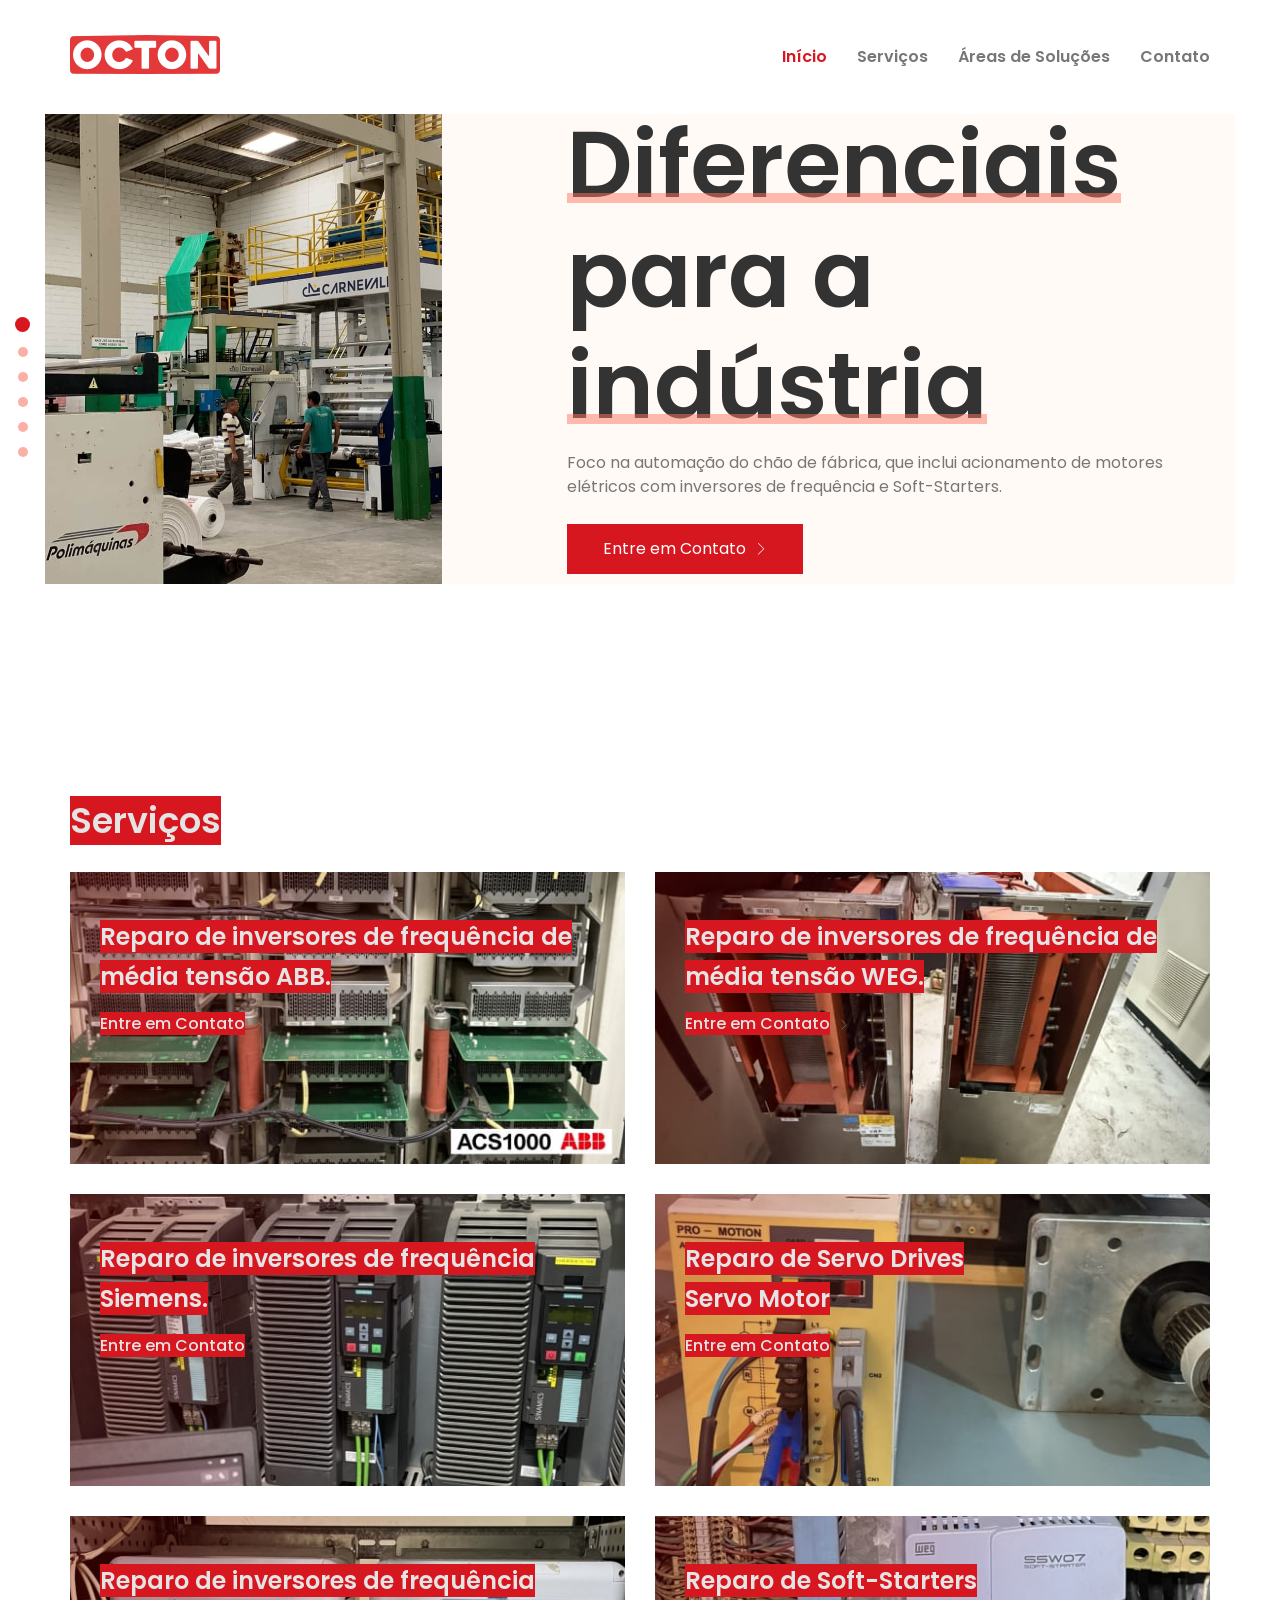
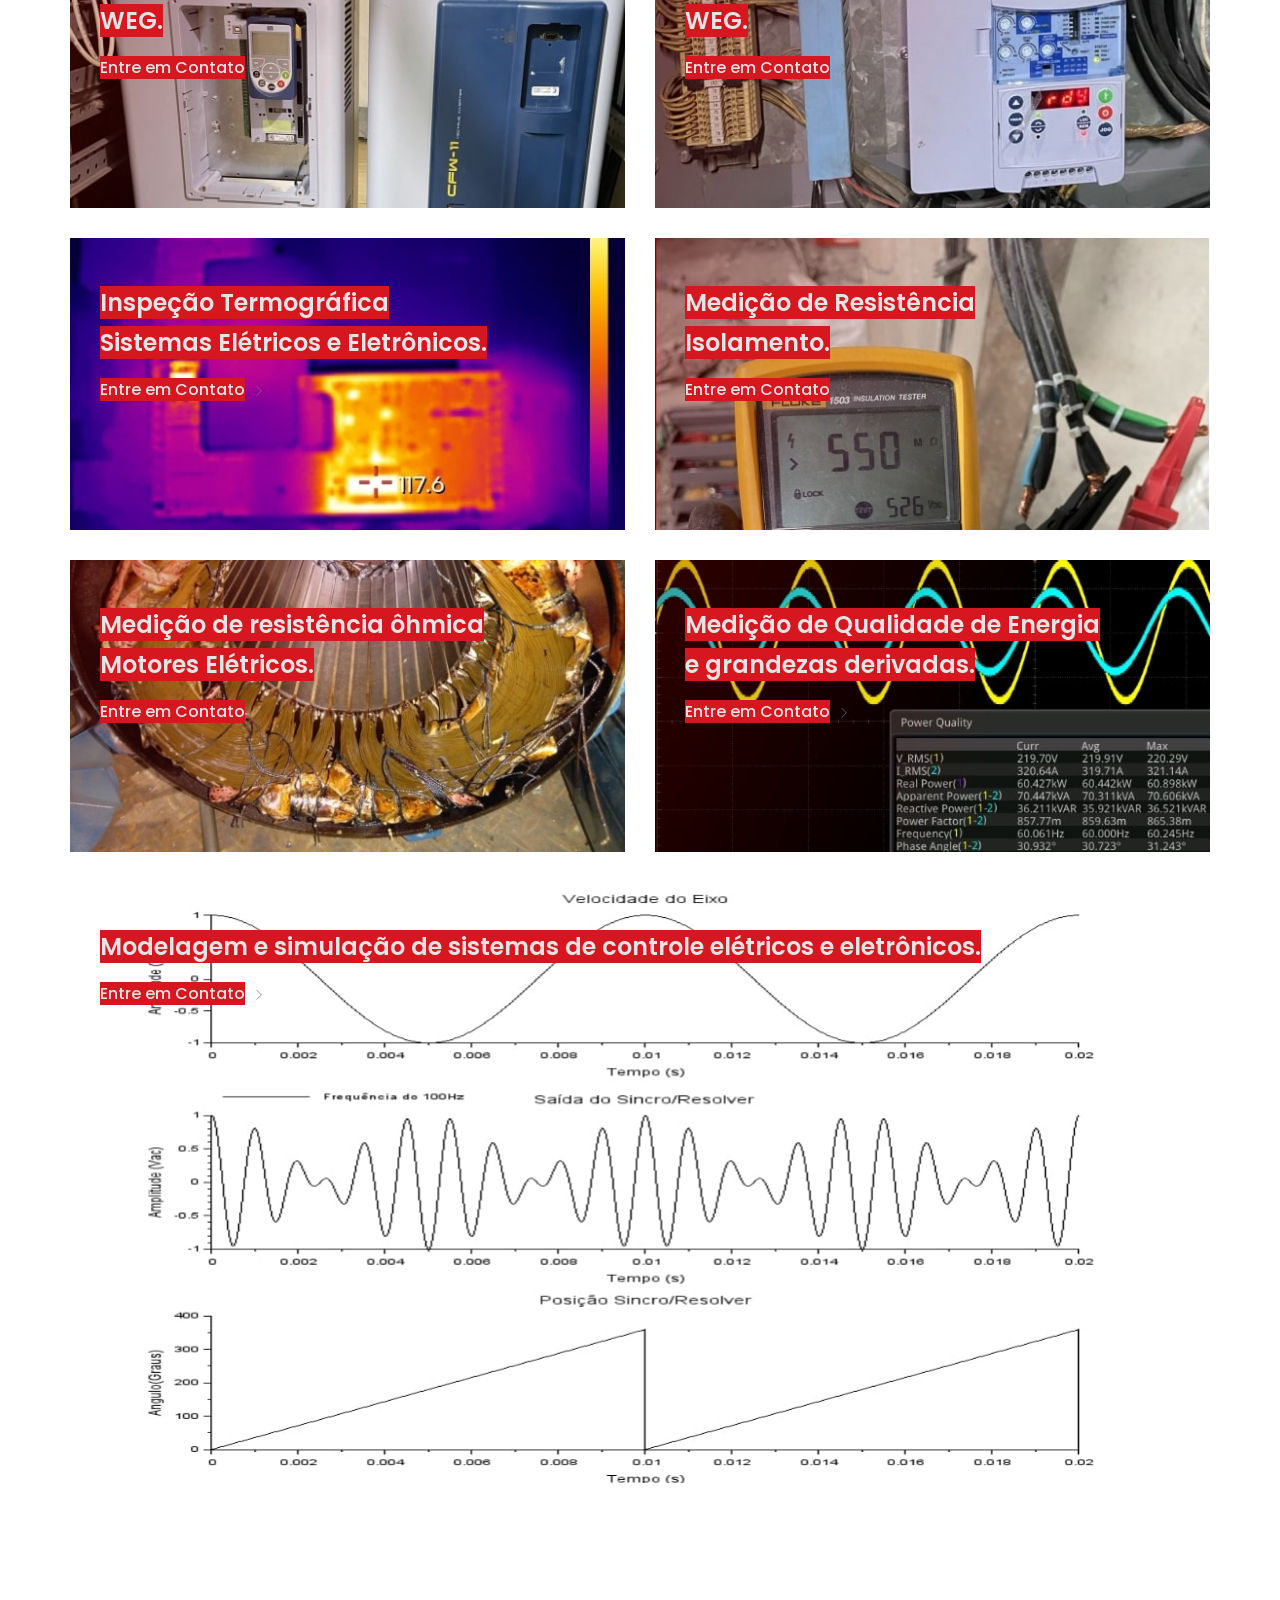
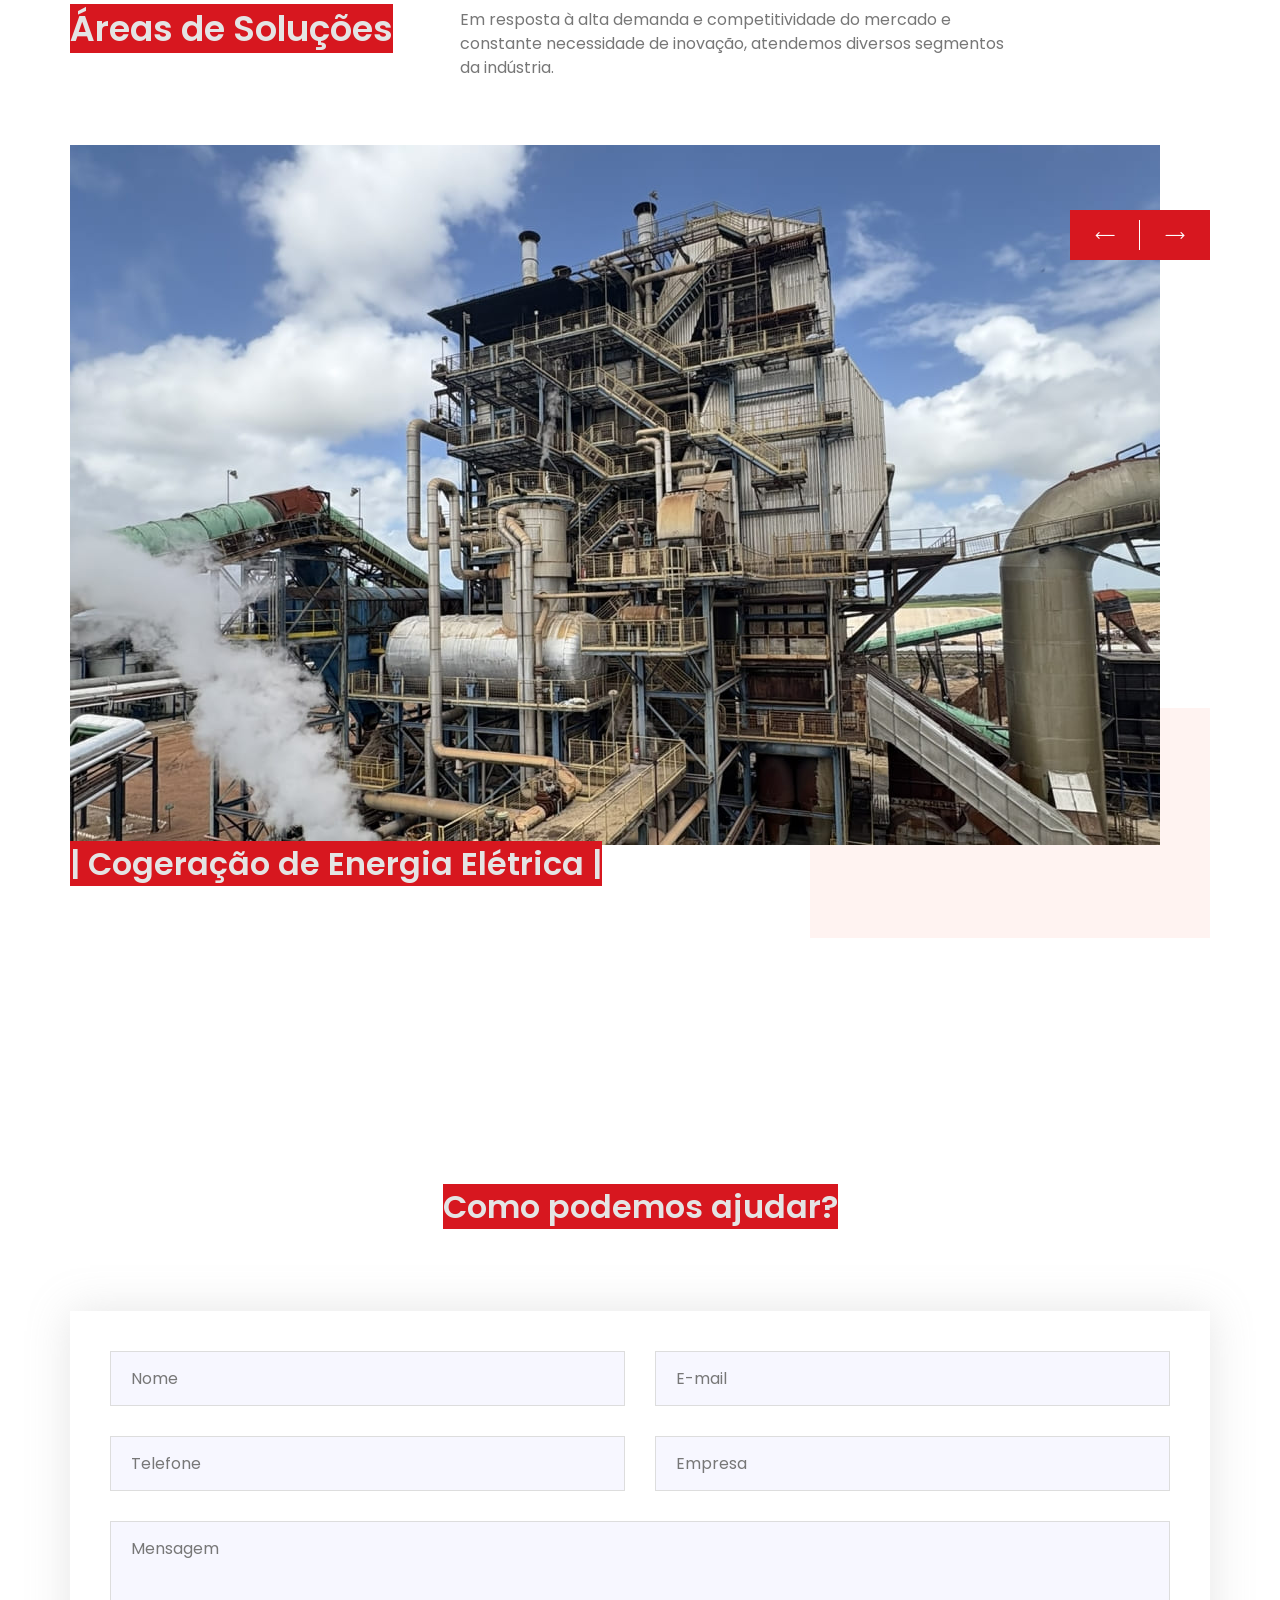
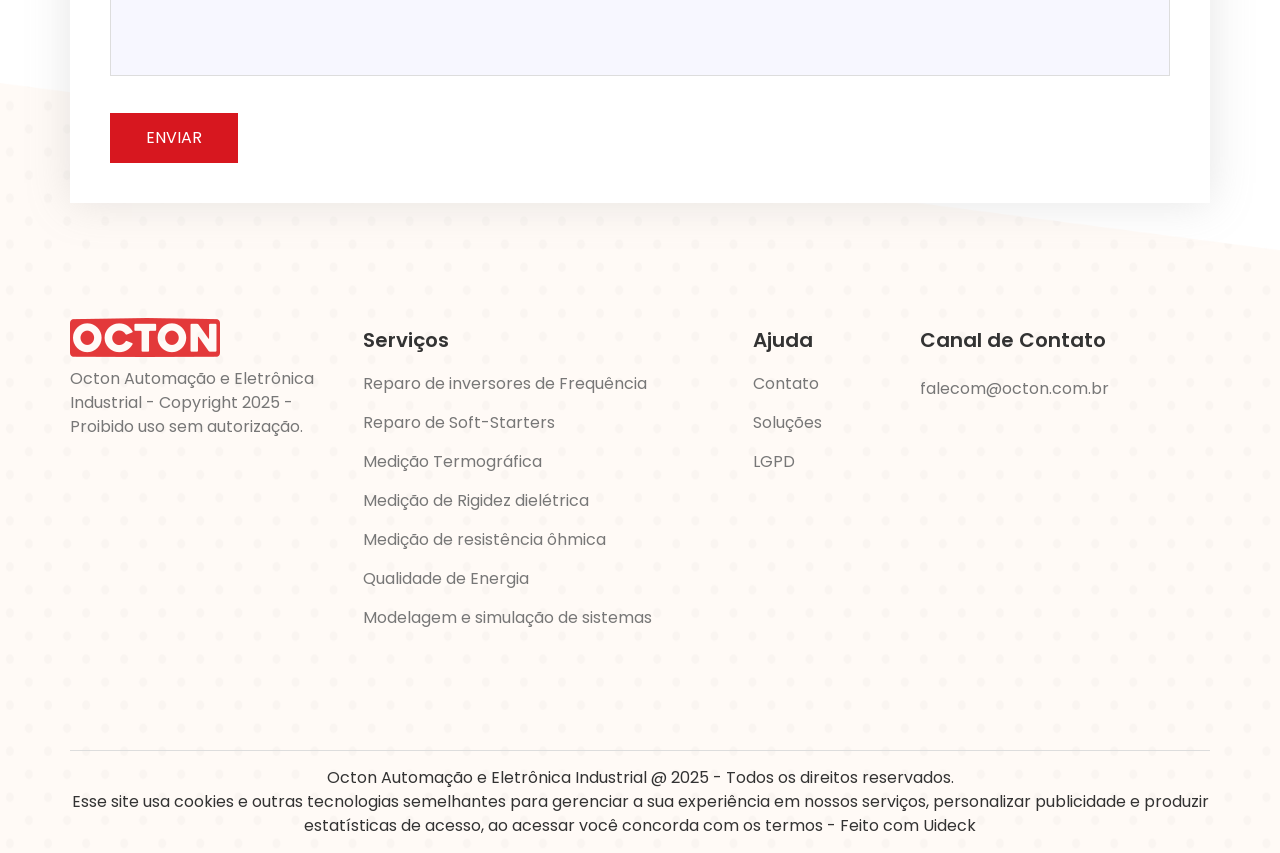
<file: index.html>
<!doctype html>
<html lang="pt-br">

<head>
   
    <!--====== Required meta tags ======-->
    <meta charset="utf-8">
    <meta http-equiv="x-ua-compatible" content="ie=edge">
    <meta name="description" content="OCTON – Especialista em automação industrial, reparo de inversores de frequência de média tensão, servo drives e retrofit de sistemas elétricos.">
    <meta name="viewport" content="width=device-width, initial-scale=1, shrink-to-fit=no">
    
    <!--====== Title ======-->
    <title>OCTON - Automação e Eletrônica Industrial</title>
    
    <!--====== Favicon Icon ======-->
    <link rel="shortcut icon" href="assets/images/favicon.png" type="image/png">

    <!--====== Bootstrap css ======-->
    <link rel="stylesheet" href="assets/css/bootstrap.min.css">
    
    <!--====== Animate css ======-->
    <link rel="stylesheet" href="assets/css/animate.css">
    
    <!--====== Magnific Popup css ======-->
    <link rel="stylesheet" href="assets/css/magnific-popup.css">
    
    <!--====== Slick css ======-->
    <link rel="stylesheet" href="assets/css/slick.css">
    
    <!--====== Line Icons css ======-->
    <link rel="stylesheet" href="assets/css/LineIcons.css">
    
    <!--====== Default css ======-->
    <link rel="stylesheet" href="assets/css/default.css">
    
    <!--====== Style css ======-->
    <link rel="stylesheet" href="assets/css/style.css">
    
    <!--====== Responsive css ======-->
    <link rel="stylesheet" href="assets/css/responsive.css">

    <!--Highlight CSS-->
    <link rel="stylesheet" href="assets/css/highlight.css">

  
</head>

<body>

    
    <!-- Google tag (gtag.js) -->
    <script async src="https://www.googletagmanager.com/gtag/js?id=G-EB862G1FGR"></script>
    <script>
    window.dataLayer = window.dataLayer || [];
    function gtag(){dataLayer.push(arguments);}
    gtag('js', new Date());

    gtag('config', 'G-EB862G1FGR');
    </script>

   
    <!--====== PRELOADER PART START ======-->
    
    <div class="preloader">
        <div class="spin">
            <div class="cube1"></div>
            <div class="cube2"></div>
        </div>
    </div>
    
    <!--====== PRELOADER PART START ======-->
    
    <!--====== HEADER PART START ======-->
    
    <header class="header-area">
        <div class="container">
            <div class="row">
                <div class="col-lg-12">
                    <nav class="navbar navbar-expand-lg">
                        <a class="navbar-brand" href="index.html">
                            <img src="assets/images/logo.png" alt="Logo">
                        </a> <!-- Logo -->
                        <button class="navbar-toggler" type="button" data-toggle="collapse" data-target="#navbarSupportedContent" aria-controls="navbarSupportedContent" aria-expanded="false" aria-label="Toggle navigation">
                            <span class="bar-icon"></span>
                            <span class="bar-icon"></span>
                            <span class="bar-icon"></span>
                        </button>

                        <div class="collapse navbar-collapse" id="navbarSupportedContent">
                            <ul id="nav" class="navbar-nav ml-auto">

                                <li class="nav-item active">
                                    <a data-scroll-nav="0" href="#home">Início</a>
                                </li>

                                <li class="nav-item">
                                    <a data-scroll-nav="0" href="#servicos">Serviços</a>
                                </li>
                                
                                <li class="nav-item">
                                    <a data-scroll-nav="0" href="#showcase">Áreas de Soluções</a>
                                </li>

                                <li class="nav-item">
                                    <a data-scroll-nav="0" href="#contact">Contato</a>
                                </li>
                                
                            </ul> <!-- navbar nav -->
                        </div>
                    </nav> <!-- navbar -->
                </div>
            </div> <!-- row -->
        </div> <!-- container -->
    </header>
    
    <!--====== HEADER PART ENDS ======-->
   
    <!--====== SLIDER PART START ======-->
    
    <section id="home" class="slider-area pt-100">
        <div class="container-fluid position-relative">
            <div class="slider-active">
                <div class="single-slider">
                    <div class="slider-bg">
                        <div class="row no-gutters align-items-center ">
                            <div class="col-lg-4 col-md-5">
                                <div class="slider-product-image d-none d-md-block">
                                    <img src="assets/images/slider/2.jpg" alt="Slider">
                                   
                                </div> <!-- slider product image -->
                            </div>
                            <div class="col-lg-8 col-md-7">
                                <div class="slider-product-content">
                                    <h1 class="slider-title mb-10" data-animation="fadeInUp" data-delay="0.3s"><span>Diferenciais </span> para a <span>indústria</span></h1>
                                    <p class="mb-25" data-animation="fadeInUp" data-delay="0.9s">Foco na automação do chão de fábrica, que inclui acionamento de motores elétricos com inversores de frequência e Soft-Starters.</p>
                                    <a class="main-btn" href="#contact" data-animation="fadeInUp" data-delay="1.5s">Entre em Contato <i class="lni-chevron-right"></i></a>
                                </div> <!-- slider product content -->
                            </div>
                        </div> <!-- row -->
                    </div> <!-- container -->
                </div> <!-- single slider -->

                <div class="single-slider">
                    <div class="slider-bg">
                        <div class="row no-gutters align-items-center ">
                            <div class="col-lg-4 col-md-5">
                                <div class="slider-product-image d-none d-md-block">
                                    <img src="assets/images/slider/6.jpg" alt="Slider">
                                   
                                </div> <!-- slider product image -->
                            </div>
                            <div class="col-lg-8 col-md-7">
                                <div class="slider-product-content">
                                    <h1 class="slider-title mb-10" data-animation="fadeInUp" data-delay="0.3s"><span>Assistência Técnica </span> Servo Motores <span>Servo Drives</span></h1>
                                    <p class="mb-25" data-animation="fadeInUp" data-delay="0.9s">Conserto de servomotores servodrives WEG, Toshiba, Doosan, Pro-Motion,Schneider. Industrial Index System, IIS</p>
                                    <a class="main-btn" href="#contact" data-animation="fadeInUp" data-delay="1.5s">Entre em Contato <i class="lni-chevron-right"></i></a>
                                </div> <!-- slider product content -->
                            </div>
                        </div> <!-- row -->
                    </div> <!-- container -->
                </div> <!-- single slider -->

                    <div class="single-slider">
                    <div class="slider-bg">
                        <div class="row no-gutters align-items-center ">
                            <div class="col-lg-4 col-md-5">
                                <div class="slider-product-image d-none d-md-block">
                                    <img src="assets/images/slider/4.jpg" alt="Slider">
                                   
                                </div> <!-- slider product image -->
                            </div>
                            <div class="col-lg-8 col-md-7">
                                <div class="slider-product-content">
                                    <h1 class="slider-title mb-10" data-animation="fadeInUp" data-delay="0.3s"><span>Reparo </span> Inversores de Frequência <span>Média Tensão</span></h1>
                                    <p class="mb-25" data-animation="fadeInUp" data-delay="0.9s">Avaliação, diagnóstico e reparo em campo e laboratório de inversores de frequência de média tensão ABB ACS1000, WEG MVW01, WEG MVW3000, Siemens ROBICON.</p>
                                    <a class="main-btn" href="#contact" data-animation="fadeInUp" data-delay="1.5s">Entre em Contato <i class="lni-chevron-right"></i></a>
                                </div> <!-- slider product content -->
                            </div>
                        </div> <!-- row -->
                    </div> <!-- container -->
                </div> <!-- single slider -->

                    <div class="single-slider">
                    <div class="slider-bg">
                        <div class="row no-gutters align-items-center ">
                            <div class="col-lg-4 col-md-5">
                                <div class="slider-product-image d-none d-md-block">
                                    <img src="assets/images/slider/5.jpg" alt="Slider">
                                   
                                </div> <!-- slider product image -->
                            </div>
                            <div class="col-lg-8 col-md-7">
                                <div class="slider-product-content">
                                    <h1 class="slider-title mb-10" data-animation="fadeInUp" data-delay="0.3s"><span>Retrofit </span> Parcial ou Completo <span>Industrial</span></h1>
                                    <p class="mb-25" data-animation="fadeInUp" data-delay="0.9s">Planejamento, execução e start-up voltado para reforma, modernização e atualização de sistemas de controle e automação para máquinas e processos.</p>
                                    <a class="main-btn" href="#contact" data-animation="fadeInUp" data-delay="1.5s">Entre em Contato <i class="lni-chevron-right"></i></a>
                                </div> <!-- slider product content -->
                            </div>
                        </div> <!-- row -->
                    </div> <!-- container -->
                </div> <!-- single slider -->

                <div class="single-slider">
                        <div class="slider-bg">
                            <div class="row no-gutters align-items-center">
                                <div class="col-lg-4 col-md-5">
                                    <div class="slider-product-image d-none d-md-block">
                                        <img src="assets/images/slider/3.jpg" alt="Slider">

                                    </div> <!-- slider product image -->
                                </div>
                                <div class="col-lg-8 col-md-7">
                                    <div class="slider-product-content">
                                        <h1 class="slider-title mb-10" data-animation="fadeInUp" data-delay="0.3s"><span>Atendimento</span> em <span>Campo</span></h1>
                                        <p class="mb-25" data-animation="fadeInUp" data-delay="0.9s">O atendimento e diagnóstico em campo reduz o tempo de parada da planta industrial, de modo a maximizar e atender o alto nível de competitividade do mercado.<br></p>
                                        <a class="main-btn" href="#contact" data-animation="fadeInUp" data-delay="1.5s">Entre em Contato <i class="lni-chevron-right"></i></a>
                                    </div> <!-- slider product content -->
                                </div>
                            </div> <!-- row -->
                        </div> <!-- container -->
                </div> <!-- single slider -->

                <div class="single-slider">
                        <div class="slider-bg">
                            <div class="row no-gutters align-items-center">
                                <div class="col-lg-4 col-md-5">
                                    <div class="slider-product-image d-none d-md-block">
                                        <img src="assets/images/slider/1.jpg" alt="Slider">

                                    </div> <!-- slider product image -->
                                </div>
                                <div class="col-lg-8 col-md-7">
                                    <div class="slider-product-content">
                                        <h1 class="slider-title mb-12" data-animation="fadeInUp" data-delay="0.3s"><span>Laboratório </span>Eletrônica<span> Industrial</span></h1>
                                        <p class="mb-25" data-animation="fadeInUp" data-delay="0.9s">Reparo de equipamentos eletrônicos: Conversores e Inversores de Frequência, servos conversores, chaves de partida suave, fontes de alimentação, controladores, CLP, IHM. <br></p>
                                        <a class="main-btn" href="#contact" data-animation="fadeInUp" data-delay="1.5s">Entre em contato<i class="lni-chevron-right"></i></a>
                                    </div> <!-- slider product content -->
                                </div>
                            </div> <!-- row -->
                        </div> <!-- container -->
                </div> <!-- single slider -->
            </div> <!-- slider active -->

        </div> <!-- container fluid -->
    </section>
    
    <!--====== SLIDER PART ENDS ======-->
   
    <!--====== SERVICE START ======-->
        
    <section id="servicos" class="discount-product pt-100">
        <div class="container">

            <div class="row">
                <div class="col-lg-4">
                    <div class="showcase-title pt-25">
                        <h2 class="title"> <mark class="text-red-highlight"> Serviços</mark></h2>
                    </div> <!-- showcase title -->
                </div> 
            </div> <!-- row -->

            <div class="row">
                <div class="col-lg-6">
                    <section id="weg inversor media tensao"></section>
                    <div class="single-discount-product mt-30">
                        <div class="product-image">
                            <img src="assets/images/discount-product/product-8.jpg" alt="Product">
                        </div> <!-- product image -->
                        <div class="product-content">
                            <h4 class="content-title mb-15"> <mark class="text-red-highlight">Reparo de inversores de frequência de média tensão ABB.</mark> </h4>
                            <a href="#"> <mark class="text-red-highlight">Entre em Contato</mark> <i class="lni-chevron-right"></i></a>
                        </div> <!-- product content -->
                    </div> <!-- single discount product -->
                </div>
                <div class="col-lg-6">
                    <section id="abb inversor media tensao"></section>
                    <div class="single-discount-product mt-30">
                        <div class="product-image">
                            <img src="assets/images/discount-product/product-9.jpg" alt="Product">
                        </div> <!-- product image -->
                        <div class="product-content">
                            <h4 class="content-title mb-15"><mark class="text-red-highlight">Reparo de inversores de frequência de média tensão WEG.</mark></h4>
                            <a href="#"><mark class="text-red-highlight">Entre em Contato</mark> <i class="lni-chevron-right"></i></a>
                        </div> <!-- product content -->
                    </div> <!-- single discount product -->
                </div>
            </div> <!-- row -->

                        <div class="row">
                <div class="col-lg-6">
                    <section id="weg inversor media tensao"></section>
                    <div class="single-discount-product mt-30">
                        <div class="product-image">
                            <img src="assets/images/discount-product/product-10.jpg" alt="Product">
                        </div> <!-- product image -->
                        <div class="product-content">
                            <h4 class="content-title mb-15"> <mark class="text-red-highlight">Reparo de inversores de frequência <br> Siemens.</mark> </h4>
                            <a href="#"> <mark class="text-red-highlight">Entre em Contato</mark> <i class="lni-chevron-right"></i></a>
                        </div> <!-- product content -->
                    </div> <!-- single discount product -->
                </div>
                <div class="col-lg-6">
                    <section id="abb inversor media tensao"></section>
                    <div class="single-discount-product mt-30">
                        <div class="product-image">
                            <img src="assets/images/discount-product/product-11.jpg" alt="Product">
                        </div> <!-- product image -->
                        <div class="product-content">
                            <h4 class="content-title mb-15"><mark class="text-red-highlight">Reparo de Servo Drives <br> Servo Motor</mark></h4>
                            <a href="#"><mark class="text-red-highlight">Entre em Contato</mark> <i class="lni-chevron-right"></i></a>
                        </div> <!-- product content -->
                    </div> <!-- single discount product -->
                </div>
            </div> <!-- row -->

            <div class="row">
                <div class="col-lg-6">
                    <section id="inversor"></section>
                    <div class="single-discount-product mt-30">
                        <div class="product-image">
                            <img src="assets/images/discount-product/product-6.jpg" alt="Product">
                        </div> <!-- product image -->
                        <div class="product-content">
                            <h4 class="content-title mb-15"> <mark class="text-red-highlight">Reparo de inversores de frequência<br>WEG.</mark> </h4>
                            <a href="#"> <mark class="text-red-highlight">Entre em Contato</mark> <i class="lni-chevron-right"></i></a>
                        </div> <!-- product content -->
                    </div> <!-- single discount product -->
                </div>
                <div class="col-lg-6">
                    <section id="softstarter"></section>
                    <div class="single-discount-product mt-30">
                        <div class="product-image">
                            <img src="assets/images/discount-product/product-7.jpg" alt="Product">
                        </div> <!-- product image -->
                        <div class="product-content">
                            <h4 class="content-title mb-15"><mark class="text-red-highlight">Reparo de Soft-Starters<br>WEG.</mark></h4>
                            <a href="#"><mark class="text-red-highlight">Entre em Contato</mark> <i class="lni-chevron-right"></i></a>
                        </div> <!-- product content -->
                    </div> <!-- single discount product -->
                </div>
            </div> <!-- row -->
            
            <div class="row">
                <div class="col-lg-6">
                    <section id="termografia"></section>
                    <div class="single-discount-product mt-30">
                        <div class="product-image">
                            <img src="assets/images/discount-product/product-1.jpg" alt="Product">
                        </div> <!-- product image -->
                        <div class="product-content">
                            <h4 class="content-title mb-15"> <mark class="text-red-highlight">Inspeção Termográfica<br>Sistemas Elétricos e Eletrônicos.</mark> </h4>
                            <a href="#"> <mark class="text-red-highlight">Entre em Contato</mark> <i class="lni-chevron-right"></i></a>
                        </div> <!-- product content -->
                    </div> <!-- single discount product -->
                </div>
                <div class="col-lg-6">
                    <section id="isolacao"></section>
                    <div class="single-discount-product mt-30">
                        <div class="product-image">
                            <img src="assets/images/discount-product/product-2.jpg" alt="Product">
                        </div> <!-- product image -->
                        <div class="product-content">
                            <h4 class="content-title mb-15"><mark class="text-red-highlight">Medição de Resistência<br>Isolamento.</mark></h4>
                            <a href="#"><mark class="text-red-highlight">Entre em Contato</mark> <i class="lni-chevron-right"></i></a>
                        </div> <!-- product content -->
                    </div> <!-- single discount product -->
                </div>
            </div> <!-- row -->

            <div class="row">
                <div class="col-lg-6">
                    <section id="miliohm"></section>
                    <div class="single-discount-product mt-30">
                        <div class="product-image">
                            <img src="assets/images/discount-product/product-3.jpg" alt="Product">
                        </div> <!-- product image -->
                        <div class="product-content">
                            <h4 class="content-title mb-15"> <mark class="text-red-highlight">Medição de resistência ôhmica<br>Motores Elétricos.</mark> </h4>
                            <a href="#"> <mark class="text-red-highlight">Entre em Contato</mark> <i class="lni-chevron-right"></i></a>
                        </div> <!-- product content -->
                    </div> <!-- single discount product -->
                </div>
                <div class="col-lg-6">
                    <section id="qualidade"></section>
                    <div class="single-discount-product mt-30">
                        <div class="product-image">
                            <img src="assets/images/discount-product/product-4.jpg" alt="Product">
                        </div> <!-- product image -->
                        <div class="product-content">
                            <h4 class="content-title mb-15"><mark class="text-red-highlight">Medição de Qualidade de Energia<br>e grandezas derivadas.</mark></h4>
                            <a href="#"><mark class="text-red-highlight">Entre em Contato</mark> <i class="lni-chevron-right"></i></a>
                        </div> <!-- product content -->
                    </div> <!-- single discount product -->
                </div>
            </div> <!-- row -->

            <div class="row">
                <div class="col-lg-12">
                    <section id="simulacao"></section>
                    <div class="single-discount-product mt-30">
                        <div class="product-image">
                            <img src="assets/images/discount-product/product-5.jpg" alt="Product">
                        </div> <!-- product image -->
                        <div class="product-content">
                            <h4 class="content-title mb-15"> <mark class="text-red-highlight">Modelagem e simulação de sistemas de controle elétricos e eletrônicos.</mark> </h4>
                            <a href="#"> <mark class="text-red-highlight">Entre em Contato</mark> <i class="lni-chevron-right"></i></a>
                        </div> <!-- product content -->
                    </div> <!-- single discount product -->
                </div>

            </div> <!-- row -->


        </div> <!-- container -->
    </section>
    
    
    <!--====== DISCOUNT PRODUCT PART ENDS ======-->
   
 
    <!--====== SHOWCASE PART START ======-->
    
    <section id="showcase" class="showcase-area pt-100 pb-130">
        <div class="container">
            <div class="row">
                <div class="col-lg-4">
                    <div class="showcase-title pt-25">
                        <h2 class="title"> <mark class="text-red-highlight"> Áreas de Soluções </mark></h2>
                    </div> <!-- showcase title -->
                </div> 
                <div class="col-lg-6">
                    <div class="showcase-title pt-25">
                        <p>Em resposta à alta demanda e competitividade do mercado e constante necessidade de inovação, atendemos diversos segmentos da indústria.</p>
                    </div> <!-- showcase title -->
                </div>
            </div> <!-- row -->
            <div class="row">
                <div class="col-lg-12">
                    <div class="showcase-active mt-65">

                         <div class="single-showcase">
                            <img src="assets/images/showcase/t-6.jpg" alt="Testimonial">
                            <h3 class="content-title mb-15"> <mark class="text-red-highlight">| Cogeração de Energia Elétrica | </mark></h3>
                        </div> <!-- single showcase -->

                        <div class="single-showcase">
                            <img src="assets/images/showcase/t-4.jpg" alt="Testimonial">
                            <h3 class="content-title mb-15"> <mark class="text-red-highlight">| Açúcar & Etanol | </mark></h3>
                        </div> <!-- single showcase -->

                        <div class="single-showcase">
                            <img src="assets/images/showcase/t-5.jpg" alt="Testimonial">
                            <h3 class="content-title mb-15"> <mark class="text-red-highlight">| Mineração e Saneamento |</mark></h3>
                        </div> <!-- single showcase -->
                        
                        <div class="single-showcase">
                            <img src="assets/images/showcase/t-1.jpg" alt="Testimonial">
                            <h3 class="content-title mb-15"> <mark class="text-red-highlight">| indústria Têxtil |</mark></h3>
                        </div> <!-- single showcase -->

                        <div class="single-showcase">
                            <img src="assets/images/showcase/t-2.jpg" alt="Testimonial">
                            <h3 class="content-title mb-15"> <mark class="text-red-highlight">| Madereira |</mark></h3>
                        </div> <!-- single showcase -->

                        <div class="single-showcase">
                            <img src="assets/images/showcase/t-3.jpg" alt="Testimonial">
                            <h3 class="content-title mb-15"> <mark class="text-red-highlight">| Açúcar & Etanol |</mark></h3>
                        </div> <!-- single showcase -->

                        

                    </div> <!-- showcase active -->
                </div>
            </div> <!-- row -->
        </div> <!-- container -->
    </section>
    
    <!--====== SHOWCASE PART ENDS ======-->

    <!--====== CONTACT PART START ======-->
    
    <section id="contact" class="contact-area pt-115">
        <div class="container">
            <div class="row justify-content-center">
                <div class="col-lg-6">
                    <div class="contact-title text-center">
                        <h3 class="content-title mb-15"> <mark class="text-red-highlight"> Como podemos ajudar? </mark></h3>
                    </div> <!-- contact title -->
                </div>
            </div> <!-- row -->
            <div class="contact-box mt-70">
                <div class="row">
                    <div class="col-lg-12">
                        <div class="contact-form">
                            <form id="contact-form" action="https://formkeep.com/f/84b10f7c3cc3" accept-charset="UTF-8" enctype="multipart/form-data" method="POST" data-toggle="validator">
                                <div class="row">
                                    <div class="col-lg-6">
                                        <div class="single-form form-group">
                                            <input type="text" name="Nome" placeholder="Nome" data-error="Informe seu nome." required="required">
                                            <div class="help-block with-errors"></div>
                                        </div> <!-- single form -->
                                    </div>
                                    <div class="col-lg-6">
                                        <div class="single-form form-group">
                                            <input type="email" name="email" placeholder="E-mail"  data-error="Informe seu email corretamente" required="required">
                                            <div class="help-block with-errors"></div>
                                        </div> <!-- single form -->
                                    </div>

                                    <div class="col-lg-6">
                                        <div class="single-form form-group">
                                            <input type="text" name="Telefone" placeholder="Telefone" required="required" >
                                            <div class="help-block with-errors"></div>
                                        </div> <!-- single form -->
                                    </div>

                                    <div class="col-lg-6">
                                        <div class="single-form form-group">
                                            <input type="text" name="Empresa" placeholder="Empresa" required="required">
                                            <div class="help-block with-errors"></div>
                                        </div> <!-- single form -->
                                    </div>

                                    <div class="col-lg-12">
                                        <div class="single-form form-group">
                                            <textarea name="Mensagem" placeholder="Mensagem" data-error="Escreva sua mensagem" required="required"></textarea>
                                            <div class="help-block with-errors"></div>
                                        </div> <!-- single form -->
                                    </div>
                                    <p class="form-message"></p>
                                    <div class="col-lg-12">
                                        <div class="single-form form-group">
                                            <button class="main-btn" type="submit">ENVIAR</button>
                                        </div> <!-- single form -->
                                    </div>
                                </div> <!-- row -->
                            </form>
                        </div> <!-- row -->
                    </div> 
                </div> <!-- row -->
            </div> <!-- contact box -->
        </div> <!-- container -->
    </section>
    
    <!--====== CONTACT PART ENDS ======-->

    <!--====== FOOTER PART START ======-->
         
    <!--====== FOOTER PART ENDS ======-->
    <section id="footer" class="footer-area">
        <div class="container">
            <div class="footer-widget pt-75 pb-120">
                <div class="row">
                    <div class="col-lg-3 col-md-5 col-sm-7">
                        <div class="footer-logo mt-40">
                            <a href="#">
                                <img src="assets/images/logo.png" alt="Logo">
                            </a>
                            <p class="mt-10">Octon Automação e Eletrônica Industrial - Copyright 2025 - Proibido uso sem autorização.</p>

                        </div> <!-- footer logo -->
                    </div>
                    <div class="col-lg-4 col-md-4 col-sm-5">
                        <div class="footer-link mt-50">
                            <h5 class="f-title">Serviços</h5>
                            <ul>
                                <li><a href="#inversor">Reparo de inversores de Frequência</a></li>
                                <li><a href="#softstarter">Reparo de Soft-Starters</a></li>
                                <li><a href="#termografia">Medição Termográfica</a></li>
                                <li><a href="#isolacao">Medição de Rigidez dielétrica</a></li>
                                <li><a href="#miliohm">Medição de resistência ôhmica</a></li>
                                <li><a href="#qualidade">Qualidade de Energia</a></li>
                                <li><a href="#simulacao">Modelagem e simulação de sistemas</a></li>

                            </ul>
                        </div> <!-- footer link -->
                    </div>
                    <div class="col-lg-1 col-md-3 col-sm-5">
                        <div class="footer-link mt-50">
                            <h5 class="f-title">Ajuda</h5>
                            <ul>
                                <li><a href="#contact">Contato</a></li>
                                <li><a href="#showcase">Soluções </a></li>
                                <li><a href="https://www.planalto.gov.br/ccivil_03/_ato2015-2018/2018/lei/l13709.htm">LGPD</a></li>
                            </ul>
                        </div> <!-- footer link -->
                    </div>
                    <div class="col-lg-4 col-md-5 col-sm-7">
                        <div class="footer-info mt-50">
                            <h5 class="f-title">Canal de Contato</h5>
                            <ul>
                                <li>
                                    <div class="single-footer-info mt-20">

                                    </div> <!-- single footer info -->
                                </li>
                                <li>
                                    <div class="single-footer-info mt-20">

                                        <p>falecom@octon.com.br</p>

                                    </div> <!-- single footer info -->
                                </li>
                            </ul>
                        </div> <!-- footer link -->
                    </div>
                </div> <!-- row -->
            </div> <!-- footer widget -->
            <div class="footer-copyright pt-15 pb-15">
                <div class="row">
                    <div class="col-lg-12">
                        <div class="copyright text-center">
                            <p>Octon Automação e Eletrônica Industrial @ 2025 - Todos os direitos reservados.</p>
                            <p>Esse site usa cookies e outras tecnologias semelhantes para gerenciar a sua experiência em nossos serviços, personalizar publicidade e produzir estatísticas de acesso, ao acessar você concorda com os termos - Feito com Uideck</p>
                        </div> <!-- copyright -->
                    </div>
                </div> <!-- row -->
            </div> <!--  footer copyright -->
        </div> <!-- container -->
    </section>
    <!--====== BACK TO TOP PART START ======-->
    
    <a href="#" class="back-to-top"><i class="lni-chevron-up"></i></a>
    
    <!--====== BACK TO TOP PART ENDS ======-->
    
    
    
    
    
    
    
    
    
    
    <!--====== jquery js ======-->
    <script src="assets/js/vendor/modernizr-3.6.0.min.js"></script>
    <script src="assets/js/vendor/jquery-1.12.4.min.js"></script>

    <!--====== Bootstrap js ======-->
    <script src="assets/js/bootstrap.min.js"></script>
    
    <!--====== Slick js ======-->
    <script src="assets/js/slick.min.js"></script>
    
    <!--====== Magnific Popup js ======-->
    <script src="assets/js/jquery.magnific-popup.min.js"></script>
    
    <!--====== nav js ======-->
    <script src="assets/js/jquery.nav.js"></script>
    
    <!--====== Scroll It js ======-->
    <script src="assets/js/scrollIt.min.js"></script>
    
    <!--====== Main js ======-->
    <script src="assets/js/main.js"></script>

</body>

</html>
</file>
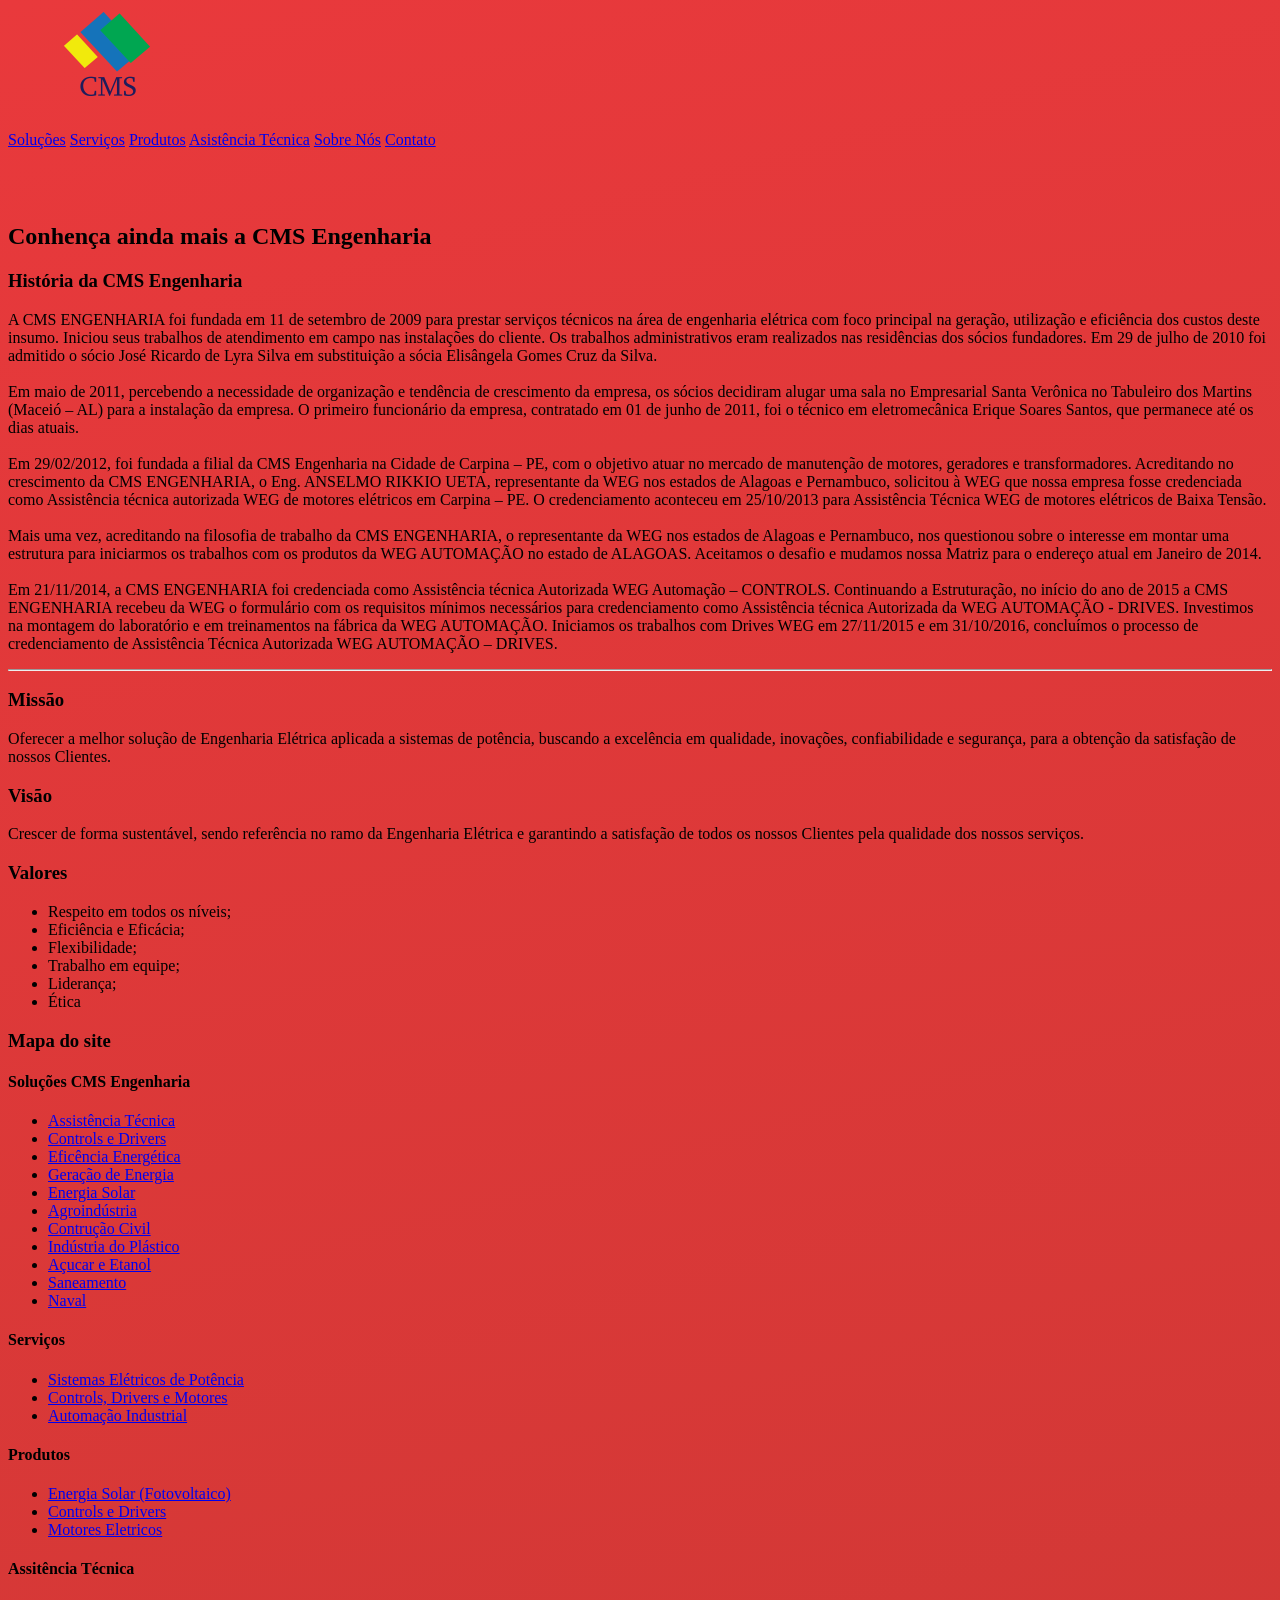
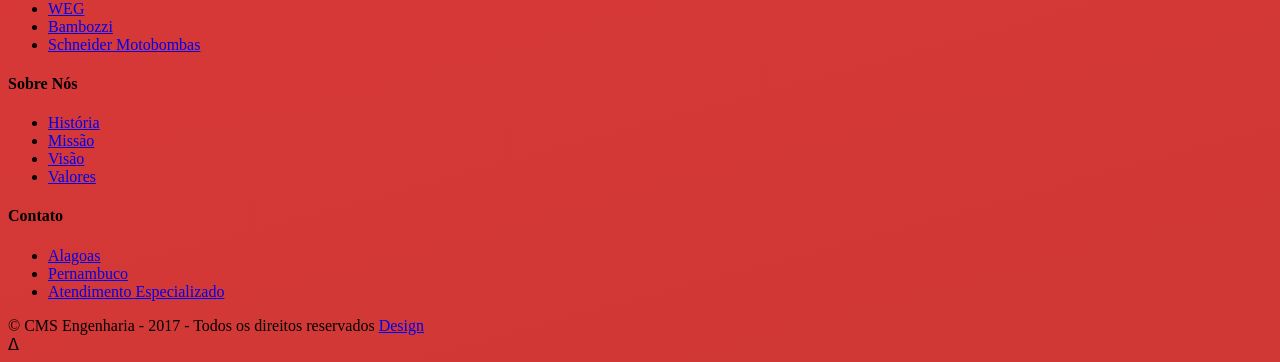
<file: about.html>
<!DOCTYPE html>
<!--
CMS Engenharia 08/08/2017 Gabriel Leite
Theory by TEMPLATED
	templated.co @templatedco
	Released for free under the Creative Commons Attribution 3.0 license (templated.co/license)
 -->
<html>
	<head>
		<title>CMS Engenharia - Sobre </title>
		<meta charset="utf-8">
		<meta name="viewport" content="width=device-width, initial-scale=1" />
		<meta name="description" content="CMS Engenharia Soluções em Sistemas Elétricos de potência, assistência técnica autorizada WEG, , análise de qualidade de energia, correção de fator de potência, automação indústrial " />
		<meta name="keywords" content="assistência técnica weg, assistência motor weg, manutenção transformadores, maquinas elétricas, motores elétricos,  correção de FP, automação indústrial, plc, inversor de frenquência, soft-starter,WEG, painéis elétricos." />
		<link rel="stylesheet" href="assets/css/main.css" />
		<link rel="stylesheet" href="assets/css/main.css">
	</head>
	<body class="subpage">
		<!-- header -->
		<header id="header">
			<div class="inner">
				<a href="index.html" class="logo">
					 <img src="images/logo_c.png" alt="cms">
				</a>
				<nav id="nav">						
						<a href="index.html#soluctions">Soluções</a>
						<a href="index.html#services">Serviços</a>
						<a href="index.html#products">Produtos</a>
						<a href="index.html#contato">Asistência Técnica</a>
						<a href="about.html">Sobre Nós</a>
						<a href="index.html#contato">Contato</a>
						<!--<a href="generic.html">Generic</a>
						<a href="elements.html">Elements</a> -->
					</nav>
				<a href="#navPanel" class="navPanelToggle"><span class="fa fa-bars"></span></a>
			</div>
		</header>
		<!-- header -->

		<!-- Zero -->
		<section id="Zero" class="wrapper">
			<a name="contato"></a>
			<header class="align-center">
				<h2><br/><br/>Conhença ainda mais a CMS Engenharia</h2>
			</header>
			<div class="inner">
				<a name="contato_email"></a>
				<div class="row 200%">
					<div class="11u 12u$(medium)">
						<header>
							<h3>História da CMS Engenharia</h3>									
						</header>
						<p>A CMS ENGENHARIA foi fundada em 11 de setembro de 2009 para prestar serviços técnicos na área de engenharia elétrica com foco principal na geração, utilização e eficiência dos custos deste insumo. Iniciou seus trabalhos de atendimento em campo nas instalações do cliente. Os trabalhos administrativos eram realizados nas residências dos sócios fundadores. Em 29 de julho de 2010 foi admitido o sócio José Ricardo de Lyra Silva em substituição a sócia Elisângela Gomes Cruz da Silva. <br><br>

Em maio de 2011, percebendo a necessidade de organização e tendência de crescimento da empresa, os sócios decidiram alugar uma sala no Empresarial Santa Verônica no Tabuleiro dos Martins (Maceió – AL) para a instalação da empresa. O primeiro funcionário da empresa, contratado em 01 de junho de 2011, foi o técnico em eletromecânica Erique Soares Santos, que permanece até os dias atuais. <br><br>

Em 29/02/2012, foi fundada a filial da CMS Engenharia na Cidade de Carpina – PE, com o objetivo atuar no mercado de manutenção de motores, geradores e transformadores. Acreditando no crescimento da CMS ENGENHARIA, o Eng. ANSELMO RIKKIO UETA, representante da WEG nos estados de Alagoas e Pernambuco, solicitou à WEG que nossa empresa fosse credenciada como Assistência técnica autorizada WEG de motores elétricos em Carpina – PE. O credenciamento aconteceu em 25/10/2013 para Assistência Técnica WEG de motores elétricos de Baixa Tensão. <br><br>

Mais uma vez, acreditando na filosofia de trabalho da CMS ENGENHARIA, o representante da WEG nos estados de Alagoas e Pernambuco, nos questionou sobre o interesse em montar uma estrutura para iniciarmos os trabalhos com os produtos da WEG AUTOMAÇÃO no estado de ALAGOAS. Aceitamos o desafio e mudamos nossa Matriz para o endereço atual em Janeiro de 2014. <br><br>

Em 21/11/2014, a CMS ENGENHARIA foi credenciada como Assistência técnica Autorizada WEG Automação – CONTROLS. Continuando a Estruturação, no início do ano de 2015 a CMS ENGENHARIA recebeu da WEG o formulário com os requisitos mínimos necessários para credenciamento como Assistência técnica Autorizada da WEG AUTOMAÇÃO - DRIVES. Investimos na montagem do laboratório e em treinamentos na fábrica da WEG AUTOMAÇÃO. Iniciamos os trabalhos com Drives WEG em 27/11/2015 e em 31/10/2016, concluímos o processo de credenciamento de Assistência Técnica Autorizada WEG AUTOMAÇÃO – DRIVES. </p>
					<hr />
					</div>
					<div class="4u 12u$(medium)">
						<header>
							<h3>Missão</h3>									
						</header>
						<div class="box">
							<p>Oferecer a melhor solução de Engenharia Elétrica aplicada a sistemas de potência, buscando a excelência em qualidade, inovações, confiabilidade e segurança, para a obtenção da satisfação de nossos Clientes.
							</p>
						</div>
					</div>
					<div class="4u 12u$(medium)">
							<header>
								<h3>Visão</h3>								
							</header>
						<div class="box">
							<p>Crescer de forma sustentável, sendo referência no ramo da Engenharia Elétrica e garantindo a satisfação de todos os nossos Clientes pela qualidade dos nossos serviços.</p>
						</div>
					</div>
					<div class="4u$ 12u$(medium)">
							<header>
								<h3>Valores</h3>									
							</header>
						<div class="box">
							<ul class="alt">
								<li>Respeito em todos os níveis;</li>
								<li>Eficiência e Eficácia;</li>
								<li>Flexibilidade;</li>
								<li>Trabalho em equipe;</li>
								<li>Liderança;</li>
								<li>Ética</li>
							</ul>							
						</div>
					</div>
				
				
				
				</div>				
			</div>		
		</section>
		<!-- Zero End-->
		<!-- One 
		<section id="One" class="wrapper">
			<header class="align-center">
				<h2>Trabalhe Conosco</h2>				
			</header>
			<div class="inner">
				<div class="row 200%">
					<div class="8u 12u$(medium)">						
						<p>Nunc lacinia ante nunc ac lobortis. Interdum adipiscing gravida odio porttitor sem non mi integer non faucibus ornare mi ut ante amet placerat aliquet. Volutpat commodo eu sed ante lacinia. Sapien a lorem in integer ornare praesent commodo adipiscing arcu in massa commodo lorem accumsan at odio massa ac ac. Semper adipiscing varius montes viverra nibh in adipiscing blandit tempus accumsan.
						Nunc lacinia ante nunc ac lobortis. Interdum adipiscing gravida odio porttitor sem non mi integer non faucibus ornare mi ut ante amet placerat aliquet. Volutpat commodo eu sed ante lacinia. Sapien a lorem in integer ornare praesent commodo adipiscing arcu in massa commodo lorem accumsan at odio massa ac ac. Semper adipiscing varius montes viverra nibh in adipiscing blandit tempus accumsan.
						Nunc lacinia ante nunc ac lobortis. Interdum adipiscing gravida odio porttitor sem non mi integer non faucibus ornare mi ut ante amet placerat aliquet. Volutpat commodo eu sed ante lacinia. Sapien a lorem in integer ornare praesent commodo adipiscing arcu in massa commodo lorem accumsan at odio massa ac ac. Semper adipiscing varius montes viverra nibh in adipiscing blandit tempus accumsan.</p>
					</div>

					<div class="4u 12u$(medium)">
						<div class="image fit">
							<img src="images/pic04.jpg" alt="Pic 01" />
						</div>
					</div>					
				</div>
			</div>
		</section>
		<!-- One End-->

		<!-- Footer -->
			<footer id="footer">
				<div class="inner">		
					<header class="align-center">
						<h3>Mapa do site</h3>						
					</header>
					<div class="row 200%">
						
						<!--<div class="6u$ 6u$(medium)">-->
								
							<div class="3u 12u$(	small)">
								<h4>Soluções CMS Engenharia</h4>
								<ul class="alt">
									<li><a href="#contato">Assistência Técnica</a></li>
									<li><a href="#produtos">Controls e Drivers</a></li>
									<li><a href="#services">Eficência Energética</a></li>
									<li><a href="#services">Geração de Energia</a></li>
									<li><a href="#solar">Energia Solar</a></li>
									<li><a href="#">Agroindústria</a></li>
									<li><a href="#">Contrução Civil</a></li>
									<li><a href="#services">Indústria do Plástico</a></li>
									<li><a href="#">Açucar e Etanol</a></li>
									<li><a href="#">Saneamento</a></li>
									<li><a href="#">Naval</a></li>
								</ul>
							</div>
							<div class="3u 12u$(small)">
							</div>
							
							<div class="3u 12u$(small)">


								<h4>Serviços</h4>
								<ul class="alt">
									<li><a href="#services">Sistemas Elétricos de Potência</a></li>
									<li><a href="#services">Controls, Drivers e Motores</a></li>
									<li><a href="#services">Automação Industrial</a></li>
								</ul>
								<h4>Produtos</h4>
								<ul class="alt">
									<li><a href="#solar">Energia Solar (Fotovoltaico)</a></li>
									<li><a href="#drivers">Controls e Drivers </a></li>						
									<li><a href="#produtos">Motores Eletricos</a></li>

								</ul>
							</div>

							<div class="3u 12u$(small)">

								<h4>Assitência Técnica</h4>
								<ul class="alt">
									<li><a href="#contato">WEG</a></li>
									<li><a href="#contato">Bambozzi</a></li>
									<li><a href="#contato">Schneider Motobombas</a></li>
								</ul>

								<h4>Sobre Nós</h4>
								<ul class="alt">
									<li><a href="about.html">História</a></li>
									<li><a href="about.html#mv">Missão</a></li>
									<li><a href="about.html#mv">Visão</a></li>
									<li><a href="about.html#mv">Valores</a></li>
								</ul>

							</div>
							<div class="3u 12u$(small)">
								<h4>Contato</h4>
								<ul class="alt">
									<li><a href="#alagoas">Alagoas</a></li>
									<li><a href="#pernambuco">Pernambuco</a></li>
									<li><a href="#contato">Atendimento Especializado</a></li>
								</ul>									
							</div>

						<!--</div>-->

					</div>
				</div>

						<!--<div class="row 200%">
					<hr />					

							&copy; Untitled. Design: <a href="https://templated.co">TEMPLATED</a>. Images: <a href="https://unsplash.com">Unsplash</a>
						-->
						
				<div class="inner">
				<div class="row 100%">
					
					<div class="copyright">
						&copy; CMS Engenharia - 2017 - Todos os direitos reservados <a href="https://templated.co">Design</a>
					</div>

					<!--<div class="4u 12u$(medium)">
						<ul class="icons">
							<li><a href="https://www.facebook.com/cms" class="icon fa-facebook"><span class="label">Facebook</span></a></li>
							
						</ul> 
					</div> -->
				</div>
				</div>
			</footer>
			<div class="back-to-top">ᐃ</div>
	<!-- Scripts -->
			<script src="assets/js/jquery.min.js"></script>
			<script src="assets/js/skel.min.js"></script>
			<script src="assets/js/util.js"></script>
			<script src="assets/js/main.js"></script>
			<script>
				(function(i,s,o,g,r,a,m){i['GoogleAnalyticsObject']=r;i[r]=i[r]||function(){
				(i[r].q=i[r].q||[]).push(arguments)},i[r].l=1*new Date();a=s.createElement(o),
				m=s.getElementsByTagName(o)[0];a.async=1;a.src=g;m.parentNode.insertBefore(a,m)
				})(window,document,'script','https://www.google-analytics.com/analytics.js','ga');

				ga('create', 'UA-105159247-1', 'auto');
				ga('send', 'pageview');

			</script>		
	</body>
</html>
</file>
<file: assets/css/default.css>
/* Deafult Margin & Padding */
/*-- Margin Top --*/
.mt-5 {
	margin-top: 5px;
}
.mt-10 {
	margin-top: 10px;
}
.mt-15 {
	margin-top: 15px;
}
.mt-20 {
	margin-top: 20px;
}
.mt-25 {
	margin-top: 25px;
}
.mt-30 {
	margin-top: 30px;
}
.mt-35 {
	margin-top: 35px;
}
.mt-40 {
	margin-top: 40px;
}
.mt-45 {
	margin-top: 45px;
}
.mt-50 {
	margin-top: 50px;
}
.mt-55 {
	margin-top: 55px;
}
.mt-60 {
	margin-top: 60px;
}
.mt-65 {
	margin-top: 65px;
}
.mt-70 {
	margin-top: 70px;
}
.mt-75 {
	margin-top: 75px;
}
.mt-80 {
	margin-top: 80px;
}
.mt-85 {
	margin-top: 85px;
}
.mt-90 {
	margin-top: 90px;
}
.mt-95 {
	margin-top: 95px;
}
.mt-100 {
	margin-top: 100px;
}
.mt-105 {
	margin-top: 105px;
}
.mt-110 {
	margin-top: 110px;
}
.mt-115 {
	margin-top: 115px;
}
.mt-120 {
	margin-top: 120px;
}
.mt-125 {
	margin-top: 125px;
}
.mt-130 {
	margin-top: 130px;
}
.mt-135 {
	margin-top: 135px;
}
.mt-140 {
	margin-top: 140px;
}
.mt-145 {
	margin-top: 145px;
}
.mt-150 {
	margin-top: 150px;
}
.mt-155 {
	margin-top: 155px;
}
.mt-160 {
	margin-top: 160px;
}
.mt-165 {
	margin-top: 165px;
}
.mt-170 {
	margin-top: 170px;
}
.mt-175 {
	margin-top: 175px;
}
.mt-180 {
	margin-top: 180px;
}
.mt-185 {
	margin-top: 185px;
}
.mt-190 {
	margin-top: 190px;
}
.mt-195 {
	margin-top: 195px;
}
.mt-200 {
	margin-top: 200px;
}
/*-- Margin Bottom --*/

.mb-5 {
	margin-bottom: 5px;
}
.mb-10 {
	margin-bottom: 10px;
}
.mb-15 {
	margin-bottom: 15px;
}
.mb-20 {
	margin-bottom: 20px;
}
.mb-25 {
	margin-bottom: 25px;
}
.mb-30 {
	margin-bottom: 30px;
}
.mb-35 {
	margin-bottom: 35px;
}
.mb-40 {
	margin-bottom: 40px;
}
.mb-45 {
	margin-bottom: 45px;
}
.mb-50 {
	margin-bottom: 50px;
}
.mb-55 {
	margin-bottom: 55px;
}
.mb-60 {
	margin-bottom: 60px;
}
.mb-65 {
	margin-bottom: 65px;
}
.mb-70 {
	margin-bottom: 70px;
}
.mb-75 {
	margin-bottom: 75px;
}
.mb-80 {
	margin-bottom: 80px;
}
.mb-85 {
	margin-bottom: 85px;
}
.mb-90 {
	margin-bottom: 90px;
}
.mb-95 {
	margin-bottom: 95px;
}
.mb-100 {
	margin-bottom: 100px;
}
.mb-105 {
	margin-bottom: 105px;
}
.mb-110 {
	margin-bottom: 110px;
}
.mb-115 {
	margin-bottom: 115px;
}
.mb-120 {
	margin-bottom: 120px;
}
.mb-125 {
	margin-bottom: 125px;
}
.mb-130 {
	margin-bottom: 130px;
}
.mb-135 {
	margin-bottom: 135px;
}
.mb-140 {
	margin-bottom: 140px;
}
.mb-145 {
	margin-bottom: 145px;
}
.mb-150 {
	margin-bottom: 150px;
}
.mb-155 {
	margin-bottom: 155px;
}
.mb-160 {
	margin-bottom: 160px;
}
.mb-165 {
	margin-bottom: 165px;
}
.mb-170 {
	margin-bottom: 170px;
}
.mb-175 {
	margin-bottom: 175px;
}
.mb-180 {
	margin-bottom: 180px;
}
.mb-185 {
	margin-bottom: 185px;
}
.mb-190 {
	margin-bottom: 190px;
}
.mb-195 {
	margin-bottom: 195px;
}
.mb-200 {
	margin-bottom: 200px;
}
/*-- margin left --*/
.ml-5 {
	margin-left: 5px;
}
.ml-10 {
	margin-left: 10px;
}
.ml-15 {
	margin-left: 15px;
}
.ml-20 {
	margin-left: 20px;
}
.ml-25 {
	margin-left: 25px;
}
.ml-30 {
	margin-left: 30px;
}
.ml-35 {
	margin-left: 35px;
}
.ml-40 {
	margin-left: 40px;
}
.ml-45 {
	margin-left: 45px;
}
.ml-50 {
	margin-left: 50px;
}
.ml-55 {
	margin-left: 55px;
}
.ml-60 {
	margin-left: 60px;
}
.ml-65 {
	margin-left: 65px;
}
.ml-70 {
	margin-left: 70px;
}
.ml-75 {
	margin-left: 75px;
}
.ml-80 {
	margin-left: 80px;
}
.ml-85 {
	margin-left: 85px;
}
.ml-90 {
	margin-left: 90px;
}
.ml-95 {
	margin-left: 95px;
}
.ml-100 {
	margin-left: 100px;
}
.ml-105 {
	margin-left: 105px;
}
.ml-110 {
	margin-left: 110px;
}
.ml-115 {
	margin-left: 115px;
}
.ml-120 {
	margin-left: 120px;
}
.ml-125 {
	margin-left: 125px;
}
.ml-130 {
	margin-left: 130px;
}
.ml-135 {
	margin-left: 135px;
}
.ml-140 {
	margin-left: 140px;
}
.ml-145 {
	margin-left: 145px;
}
.ml-150 {
	margin-left: 150px;
}
.ml-155 {
	margin-left: 155px;
}
.ml-160 {
	margin-left: 160px;
}
.ml-165 {
	margin-left: 165px;
}
.ml-170 {
	margin-left: 170px;
}
.ml-175 {
	margin-left: 175px;
}
.ml-180 {
	margin-left: 180px;
}
.ml-185 {
	margin-left: 185px;
}
.ml-190 {
	margin-left: 190px;
}
.ml-195 {
	margin-left: 195px;
}
.ml-200 {
	margin-left: 200px;
}
/*-- margin right --*/
.mr-5 {
	margin-right: 5px;
}
.mr-10 {
	margin-right: 10px;
}
.mr-15 {
	margin-right: 15px;
}
.mr-20 {
	margin-right: 20px;
}
.mr-25 {
	margin-right: 25px;
}
.mr-30 {
	margin-right: 30px;
}
.mr-35 {
	margin-right: 35px;
}
.mr-40 {
	margin-right: 40px;
}
.mr-45 {
	margin-right: 45px;
}
.mr-50 {
	margin-right: 50px;
}
.mr-55 {
	margin-right: 55px;
}
.mr-60 {
	margin-right: 60px;
}
.mr-65 {
	margin-right: 65px;
}
.mr-70 {
	margin-right: 70px;
}
.mr-75 {
	margin-right: 75px;
}
.mr-80 {
	margin-right: 80px;
}
.mr-85 {
	margin-right: 85px;
}
.mr-90 {
	margin-right: 90px;
}
.mr-95 {
	margin-right: 95px;
}
.mr-100 {
	margin-right: 100px;
}
.mr-105 {
	margin-right: 105px;
}
.mr-110 {
	margin-right: 110px;
}
.mr-115 {
	margin-right: 115px;
}
.mr-120 {
	margin-right: 120px;
}
.mr-125 {
	margin-right: 125px;
}
.mr-130 {
	margin-right: 130px;
}
.mr-135 {
	margin-right: 135px;
}
.mr-140 {
	margin-right: 140px;
}
.mr-145 {
	margin-right: 145px;
}
.mr-150 {
	margin-right: 150px;
}
.mr-155 {
	margin-right: 155px;
}
.mr-160 {
	margin-right: 160px;
}
.mr-165 {
	margin-right: 165px;
}
.mr-170 {
	margin-right: 170px;
}
.mr-175 {
	margin-right: 175px;
}
.mr-180 {
	margin-right: 180px;
}
.mr-185 {
	margin-right: 185px;
}
.mr-190 {
	margin-right: 190px;
}
.mr-195 {
	margin-right: 195px;
}
.mr-200 {
	margin-right: 200px;
}


/*-- Padding Top --*/

.pt-5 {
	padding-top: 5px;
}
.pt-10 {
	padding-top: 10px;
}
.pt-15 {
	padding-top: 15px;
}
.pt-20 {
	padding-top: 20px;
}
.pt-25 {
	padding-top: 25px;
}
.pt-30 {
	padding-top: 30px;
}
.pt-35 {
	padding-top: 35px;
}
.pt-40 {
	padding-top: 40px;
}
.pt-45 {
	padding-top: 45px;
}
.pt-50 {
	padding-top: 50px;
}
.pt-55 {
	padding-top: 55px;
}
.pt-60 {
	padding-top: 60px;
}
.pt-65 {
	padding-top: 65px;
}
.pt-70 {
	padding-top: 70px;
}
.pt-75 {
	padding-top: 75px;
}
.pt-80 {
	padding-top: 80px;
}
.pt-85 {
	padding-top: 85px;
}
.pt-90 {
	padding-top: 90px;
}
.pt-95 {
	padding-top: 95px;
}
.pt-100 {
	padding-top: 100px;
}
.pt-105 {
	padding-top: 105px;
}
.pt-110 {
	padding-top: 110px;
}
.pt-115 {
	padding-top: 115px;
}
.pt-120 {
	padding-top: 120px;
}
.pt-125 {
	padding-top: 125px;
}
.pt-130 {
	padding-top: 130px;
}
.pt-135 {
	padding-top: 135px;
}
.pt-140 {
	padding-top: 140px;
}
.pt-145 {
	padding-top: 145px;
}
.pt-150 {
	padding-top: 150px;
}
.pt-155 {
	padding-top: 155px;
}
.pt-160 {
	padding-top: 160px;
}
.pt-165 {
	padding-top: 165px;
}
.pt-170 {
	padding-top: 170px;
}
.pt-175 {
	padding-top: 175px;
}
.pt-180 {
	padding-top: 180px;
}
.pt-185 {
	padding-top: 185px;
}
.pt-190 {
	padding-top: 190px;
}
.pt-195 {
	padding-top: 195px;
}
.pt-200 {
	padding-top: 200px;
}
/*-- Padding Bottom --*/

.pb-5 {
	padding-bottom: 5px;
}
.pb-10 {
	padding-bottom: 10px;
}
.pb-15 {
	padding-bottom: 15px;
}
.pb-20 {
	padding-bottom: 20px;
}
.pb-25 {
	padding-bottom: 25px;
}
.pb-30 {
	padding-bottom: 30px;
}
.pb-35 {
	padding-bottom: 35px;
}
.pb-40 {
	padding-bottom: 40px;
}
.pb-45 {
	padding-bottom: 45px;
}
.pb-50 {
	padding-bottom: 50px;
}
.pb-55 {
	padding-bottom: 55px;
}
.pb-60 {
	padding-bottom: 60px;
}
.pb-65 {
	padding-bottom: 65px;
}
.pb-70 {
	padding-bottom: 70px;
}
.pb-75 {
	padding-bottom: 75px;
}
.pb-80 {
	padding-bottom: 80px;
}
.pb-85 {
	padding-bottom: 85px;
}
.pb-90 {
	padding-bottom: 90px;
}
.pb-95 {
	padding-bottom: 95px;
}
.pb-100 {
	padding-bottom: 100px;
}
.pb-105 {
	padding-bottom: 105px;
}
.pb-110 {
	padding-bottom: 110px;
}
.pb-115 {
	padding-bottom: 115px;
}
.pb-120 {
	padding-bottom: 120px;
}
.pb-125 {
	padding-bottom: 125px;
}
.pb-130 {
	padding-bottom: 130px;
}
.pb-135 {
	padding-bottom: 135px;
}
.pb-140 {
	padding-bottom: 140px;
}
.pb-145 {
	padding-bottom: 145px;
}
.pb-150 {
	padding-bottom: 150px;
}
.pb-155 {
	padding-bottom: 155px;
}
.pb-160 {
	padding-bottom: 160px;
}
.pb-165 {
	padding-bottom: 165px;
}
.pb-170 {
	padding-bottom: 170px;
}
.pb-175 {
	padding-bottom: 175px;
}
.pb-180 {
	padding-bottom: 180px;
}
.pb-185 {
	padding-bottom: 185px;
}
.pb-190 {
	padding-bottom: 190px;
}
.pb-195 {
	padding-bottom: 195px;
}
.pb-200 {
	padding-bottom: 200px;
}

/*-- Padding left --*/

.pl-0 {
	padding-left: 0px;
}
.pl-5 {
	padding-left: 5px;
}
.pl-10 {
	padding-left: 10px;
}
.pl-15 {
	padding-left: 15px;
}
.pl-20 {
	padding-left: 20px;
}
.pl-25 {
	padding-left: 25px;
}
.pl-30 {
	padding-left: 30px;
}
.pl-35 {
	padding-left: 35px;
}
.pl-40 {
	padding-left: 40px;
}
.pl-45 {
	padding-left: 45px;
}
.pl-50 {
	padding-left: 50px;
}
.pl-55 {
	padding-left: 55px;
}
.pl-60 {
	padding-left: 60px;
}
.pl-65 {
	padding-left: 65px;
}
.pl-70 {
	padding-left: 70px;
}
.pl-75 {
	padding-left: 75px;
}
.pl-80 {
	padding-left: 80px;
}
.pl-85 {
	padding-left: 85px;
}
.pl-90 {
	padding-left: 90px;
}
.pl-100 {
	padding-left: 100px;
}
.pl-105 {
	padding-left: 105px;
}
.pl-110 {
	padding-left: 110px;
}
.pl-115 {
	padding-left: 115px;
}
.pl-120 {
	padding-left: 120px;
}
.pl-125 {
	padding-left: 125px;
}
/*-- Padding right --*/

.pr-0 {
	padding-right: 0px;
}
.pr-5 {
	padding-right: 5px;
}
.pr-10 {
	padding-right: 10px;
}
.pr-15 {
	padding-right: 15px;
}
.pr-20 {
	padding-right: 20px;
}
.pr-25 {
	padding-right: 25px;
}
.pr-30 {
	padding-right: 30px;
}
.pr-35 {
	padding-right: 35px;
}
.pr-40 {
	padding-right: 40px;
}
.pr-45 {
	padding-right: 45px;
}
.pr-50 {
	padding-right: 50px;
}
.pr-55 {
	padding-right: 55px;
}
.pr-60 {
	padding-right: 60px;
}
.pr-65 {
	padding-right: 65px;
}
.pr-70 {
	padding-right: 70px;
}
.pr-75 {
	padding-right: 75px;
}
.pr-80 {
	padding-right: 80px;
}
.pr-85 {
	padding-right: 85px;
}
.pr-90 {
	padding-right: 90px;
}
.pr-95 {
	padding-right: 95px;
}
.pr-100 {
	padding-right: 100px;
}
.pr-105 {
	padding-right: 105px;
}
/* Background Color */

.gray-bg {
	background: #f6f6f6;
}
.white-bg {
	background: #fff;
}
.black-bg {
	background: #222;
}
/* Color */

.white {
	color: #fff;
}
.black {
	color: #222;
}
/* black overlay */

[data-overlay] {
	position: relative;
}
[data-overlay]::before {
	background: #000 none repeat scroll 0 0;
	content: "";
	height: 100%;
	left: 0;
	position: absolute;
	top: 0;
	width: 100%;
	z-index: 1;
}
[data-overlay="3"]::before {
	opacity: 0.3;
}
[data-overlay="4"]::before {
	opacity: 0.4;
}
[data-overlay="5"]::before {
	opacity: 0.5;
}
[data-overlay="6"]::before {
	opacity: 0.6;
}
[data-overlay="7"]::before {
	opacity: 0.7;
}
[data-overlay="8"]::before {
	opacity: 0.8;
}
[data-overlay="9"]::before {
	opacity: 0.9;
}
</file>
<file: assets/css/style.css>
/*-----------------------------------------------------------------------------------

    Template Name: 
    Template URI: 
    Description: 
    Author: 
    Author:
    Version: 1.0

-----------------------------------------------------------------------------------

    CSS INDEX
    ===================

    01. Theme default CSS
	02. Header
    03. Hero
	04. Footer

-----------------------------------------------------------------------------------*/
/*===========================
    1. COMMON css 
===========================*/
@import url("https://fonts.googleapis.com/css?family=Poppins:300,400,500,600,700,800");
body {
  font-family: "Poppins", sans-serif;
  font-weight: normal;
  font-style: normal;
  color: #777; }

* {
  margin: 0;
  padding: 0;
  -webkit-box-sizing: border-box;
  -moz-box-sizing: border-box;
  box-sizing: border-box; }

img {
  max-width: 100%; }

a:focus,
input:focus,
textarea:focus,
button:focus {
  text-decoration: none;
  outline: none; }

a:focus,
a:hover {
  text-decoration: none; }

i,
span,
a {
  display: inline-block; }

h1,
h2,
h3,
h4,
h5,
h6 {
  font-family: "Poppins", sans-serif;
  font-weight: 600;
  color: #333;
  margin: 0px; }

h1 {
  font-size: 92px; }

h2 {
  font-size: 35px; }

h3 {
  font-size: 32px; }

h4 {
  font-size: 24px; }

h5 {
  font-size: 20px; }

h6 {
  font-size: 16px; }

ul, ol {
  margin: 0px;
  padding: 0px;
  list-style-type: none; }

p {
  font-size: 16px;
  font-weight: 400;
  line-height: 24px;
  color: #777;
  margin: 0px; }

.bg_cover {
  background-position: center center;
  background-size: cover;
  background-repeat: no-repeat;
  width: 100%;
  height: 100%; }

/*===== All Button Style =====*/
.main-btn {
  display: inline-block;
  font-weight: 400;
  text-align: center;
  white-space: nowrap;
  vertical-align: middle;
  @inlude user-select(none);
  border: 1px solid #d7171f;
  padding: 0 35px;
  font-size: 16px;
  line-height: 48px;
  color: #fff;
  cursor: pointer;
  z-index: 5;
  -webkit-transition: all 0.4s ease-out 0s;
  -moz-transition: all 0.4s ease-out 0s;
  -ms-transition: all 0.4s ease-out 0s;
  -o-transition: all 0.4s ease-out 0s;
  transition: all 0.4s ease-out 0s;
  background-color: #d7171f; }
  @media (max-width: 767px) {
    .main-btn {
      font-size: 14px;
      padding: 0 25px;
      line-height: 43px; } }
  .main-btn i {
    font-size: 12px;
    margin-left: 5px; }
  .main-btn:hover {
    background-color: #fff;
    color: #d7171f;
    border-color: #d7171f; }
  .main-btn.main-btn-2 {
    background-color: #fff;
    color: #d7171f;
    border-color: #d7171f; }
    .main-btn.main-btn-2:hover {
      background-color: #d7171f;
      border-color: #d7171f;
      color: #fff; }

/*===== All Section Title Style =====*/
.section-title h5 {
  position: relative;
  font-size: 18px;
  color: #d7171f;
  font-weight: 500;
  padding-left: 110px; }
  .section-title h5::before {
    position: absolute;
    content: '';
    top: 50%;
    left: 0;
    width: 100px;
    height: 1px;
    background-color: #d7171f;
    -webkit-transform: translateY(-50%);
    -moz-transform: translateY(-50%);
    -ms-transform: translateY(-50%);
    -o-transform: translateY(-50%);
    transform: translateY(-50%); }
.section-title .title {
  font-size: 32px; }
  @media (max-width: 767px) {
    .section-title .title {
      font-size: 26px; } }

/*===== All Preloader Title Style =====*/
.preloader {
  /* Body Overlay */
  position: fixed;
  top: 0;
  left: 0;
  display: table;
  width: 100%;
  height: 100%;
  /* Change Background Color */
  background: #fdfdfd;
  z-index: 9999; }
  .preloader .spin {
    position: absolute;
    top: 50%;
    left: 50%;
    -webkit-transform: translate(-50%, -50%);
    -moz-transform: translate(-50%, -50%);
    -ms-transform: translate(-50%, -50%);
    -o-transform: translate(-50%, -50%);
    transform: translate(-50%, -50%);
    width: 40px;
    height: 40px; }
    .preloader .spin .cube1, .preloader .spin .cube2 {
      background-color: #d7171f;
      width: 15px;
      height: 15px;
      position: absolute;
      top: 0;
      left: 0;
      -webkit-animation: sk-cubemove 1.8s infinite ease-in-out;
      -moz-animation: sk-cubemove 1.8s infinite ease-in-out;
      -o-animation: sk-cubemove 1.8s infinite ease-in-out;
      animation: sk-cubemove 1.8s infinite ease-in-out; }
    .preloader .spin .cube2 {
      -webkit-animation-delay: -0.9s;
      -moz-animation-delay: -0.9s;
      -o-animation-delay: -0.9s;
      animation-delay: -0.9s; }

/* CSS Keyframe Animation */
@-webkit-keyframes sk-cubemove {
  25% {
    -webkit-transform: translateX(42px) rotate(-90deg) scale(0.5);
    -moz-transform: translateX(42px) rotate(-90deg) scale(0.5);
    -ms-transform: translateX(42px) rotate(-90deg) scale(0.5);
    -o-transform: translateX(42px) rotate(-90deg) scale(0.5);
    transform: translateX(42px) rotate(-90deg) scale(0.5); }
  50% {
    -webkit-transform: translateX(42px) translateY(42px) rotate(-180deg);
    -moz-transform: translateX(42px) translateY(42px) rotate(-180deg);
    -ms-transform: translateX(42px) translateY(42px) rotate(-180deg);
    -o-transform: translateX(42px) translateY(42px) rotate(-180deg);
    transform: translateX(42px) translateY(42px) rotate(-180deg); }
  75% {
    -webkit-transform: translateX(0px) translateY(42px) rotate(-270deg) scale(0.5);
    -moz-transform: translateX(0px) translateY(42px) rotate(-270deg) scale(0.5);
    -ms-transform: translateX(0px) translateY(42px) rotate(-270deg) scale(0.5);
    -o-transform: translateX(0px) translateY(42px) rotate(-270deg) scale(0.5);
    transform: translateX(0px) translateY(42px) rotate(-270deg) scale(0.5); }
  100% {
    -webkit-transform: rotate(-360deg);
    -moz-transform: rotate(-360deg);
    -ms-transform: rotate(-360deg);
    -o-transform: rotate(-360deg);
    transform: rotate(-360deg); } }
@keyframes sk-cubemove {
  25% {
    -webkit-transform: translateX(42px) rotate(-90deg) scale(0.5);
    -moz-transform: translateX(42px) rotate(-90deg) scale(0.5);
    -ms-transform: translateX(42px) rotate(-90deg) scale(0.5);
    -o-transform: translateX(42px) rotate(-90deg) scale(0.5);
    transform: translateX(42px) rotate(-90deg) scale(0.5); }
  50% {
    -webkit-transform: translateX(42px) translateY(42px) rotate(-180deg);
    -moz-transform: translateX(42px) translateY(42px) rotate(-180deg);
    -ms-transform: translateX(42px) translateY(42px) rotate(-180deg);
    -o-transform: translateX(42px) translateY(42px) rotate(-180deg);
    transform: translateX(42px) translateY(42px) rotate(-180deg); }
  50.1% {
    -webkit-transform: translateX(42px) translateY(42px) rotate(-180deg);
    -moz-transform: translateX(42px) translateY(42px) rotate(-180deg);
    -ms-transform: translateX(42px) translateY(42px) rotate(-180deg);
    -o-transform: translateX(42px) translateY(42px) rotate(-180deg);
    transform: translateX(42px) translateY(42px) rotate(-180deg); }
  75% {
    -webkit-transform: translateX(0px) translateY(42px) rotate(-270deg) scale(0.5);
    -moz-transform: translateX(0px) translateY(42px) rotate(-270deg) scale(0.5);
    -ms-transform: translateX(0px) translateY(42px) rotate(-270deg) scale(0.5);
    -o-transform: translateX(0px) translateY(42px) rotate(-270deg) scale(0.5);
    transform: translateX(0px) translateY(42px) rotate(-270deg) scale(0.5); }
  100% {
    -webkit-transform: rotate(-360deg);
    -moz-transform: rotate(-360deg);
    -ms-transform: rotate(-360deg);
    -o-transform: rotate(-360deg);
    transform: rotate(-360deg); } }
/*===========================
    2.HEADER css 
===========================*/
.header-area {
  padding: 30px 0;
  background-color: #fff;
  position: absolute;
  top: 0;
  left: 0;
  width: 100%;
  background-color: #fff;
  z-index: 9; }
  .header-area.sticky {
    position: fixed;
    top: 0;
    left: 0;
    width: 100%;
    background-color: #fff;
    -webkit-box-shadow: 0px 0px 40px 0px rgba(156, 156, 156, 0.25);
    -moz-box-shadow: 0px 0px 40px 0px rgba(156, 156, 156, 0.25);
    box-shadow: 0px 0px 40px 0px rgba(156, 156, 156, 0.25);
    z-index: 999;
    padding: 10px 0;
    -webkit-transition: all 0.4s ease-out 0s;
    -moz-transition: all 0.4s ease-out 0s;
    -ms-transition: all 0.4s ease-out 0s;
    -o-transition: all 0.4s ease-out 0s;
    transition: all 0.4s ease-out 0s; }
  .header-area .navbar {
    padding: 0; }
    .header-area .navbar .navbar-brand {
      padding-bottom: 10px; }
    .header-area .navbar .navbar-toggler .bar-icon {
      width: 30px;
      height: 2px;
      margin: 5px 0;
      background-color: #333;
      display: block;
      position: relative;
      -webkit-transition: all 0.4s ease-out 0s;
      -moz-transition: all 0.4s ease-out 0s;
      -ms-transition: all 0.4s ease-out 0s;
      -o-transition: all 0.4s ease-out 0s;
      transition: all 0.4s ease-out 0s; }
    .header-area .navbar .navbar-toggler.active .bar-icon:nth-child(1) {
      top: 7px;
      -webkit-transform: rotate(45deg);
      -moz-transform: rotate(45deg);
      -ms-transform: rotate(45deg);
      -o-transform: rotate(45deg);
      transform: rotate(45deg); }
    .header-area .navbar .navbar-toggler.active .bar-icon:nth-child(2) {
      opacity: 0; }
    .header-area .navbar .navbar-toggler.active .bar-icon:nth-child(3) {
      top: -7px;
      -webkit-transform: rotate(135deg);
      -moz-transform: rotate(135deg);
      -ms-transform: rotate(135deg);
      -o-transform: rotate(135deg);
      transform: rotate(135deg); }
    @media only screen and (min-width: 768px) and (max-width: 991px) {
      .header-area .navbar .navbar-collapse {
        position: absolute;
        top: 100%;
        left: 0;
        width: 100%;
        background-color: #fff;
        z-index: 999;
        padding: 10px; } }
    @media (max-width: 767px) {
      .header-area .navbar .navbar-collapse {
        position: absolute;
        top: 100%;
        left: 0;
        width: 100%;
        background-color: #fff;
        z-index: 999;
        padding: 10px; } }
    .header-area .navbar .navbar-nav .nav-item {
      margin-left: 30px; }
      @media only screen and (min-width: 768px) and (max-width: 991px) {
        .header-area .navbar .navbar-nav .nav-item {
          margin: 5px 0; } }
      @media (max-width: 767px) {
        .header-area .navbar .navbar-nav .nav-item {
          margin: 5px 0; } }
      .header-area .navbar .navbar-nav .nav-item a {
        font-size: 16px;
        font-weight: 600;
        color: #777;
        -webkit-transition: all 0.4s ease-out 0s;
        -moz-transition: all 0.4s ease-out 0s;
        -ms-transition: all 0.4s ease-out 0s;
        -o-transition: all 0.4s ease-out 0s;
        transition: all 0.4s ease-out 0s; }
      .header-area .navbar .navbar-nav .nav-item.active a, .header-area .navbar .navbar-nav .nav-item:hover a {
        color: #d7171f; }

/*===========================
    3.SLIDER css 
===========================*/
.slider-active .slick-dots {
  position: absolute;
  top: 50%;
  left: 0;
  -webkit-transform: translateY(-50%);
  -moz-transform: translateY(-50%);
  -ms-transform: translateY(-50%);
  -o-transform: translateY(-50%);
  transform: translateY(-50%);
  text-align: center; }
  @media only screen and (min-width: 1400px) {
    .slider-active .slick-dots {
      left: 30px; } }
  .slider-active .slick-dots li {
    line-height: 0;
    margin: 15px 0; }
    .slider-active .slick-dots li button {
      width: 10px;
      height: 10px;
      font-size: 0;
      border: 0;
      background-color: #fbb0a5;
      border-radius: 50%;
      cursor: pointer; }
  .slider-active .slick-dots li.slick-active button {
    width: 15px;
    height: 15px;
    background-color: #d7171f; }

.single-slider {
  position: relative; }
  @media only screen and (min-width: 1400px) {
    .single-slider {
      padding: 0 100px; } }
  @media only screen and (min-width: 1200px) and (max-width: 1400px) {
    .single-slider {
      padding: 0 30px; } }
  .single-slider .slider-bg {
    background-color: #fffaf6; }
  .single-slider .slider-product-image img {
    width: 100%; }
  .single-slider .slider-product-image .slider-discount-tag {
    width: 125px;
    height: 125px;
    background-color: #d7171f;
    border-radius: 50%;
    text-align: center;
    display: table;
    position: absolute;
    top: 90px;
    right: -63px; }
    @media only screen and (min-width: 992px) and (max-width: 1200px) {
      .single-slider .slider-product-image .slider-discount-tag {
        width: 100px;
        height: 100px;
        right: -50px;
        top: 50px; } }
    @media only screen and (min-width: 768px) and (max-width: 991px) {
      .single-slider .slider-product-image .slider-discount-tag {
        width: 100px;
        height: 100px;
        right: -50px;
        top: 50px; } }
    .single-slider .slider-product-image .slider-discount-tag p {
      display: table-cell;
      vertical-align: middle;
      color: #fff;
      font-size: 18px;
      font-weight: 600;
      line-height: 33px; }
  .single-slider .slider-product-content {
    max-width: 670px;
    margin-left: 125px; }
    @media only screen and (min-width: 992px) and (max-width: 1200px) {
      .single-slider .slider-product-content {
        margin-left: 100px; } }
    @media only screen and (min-width: 768px) and (max-width: 991px) {
      .single-slider .slider-product-content {
        margin-left: 70px; } }
    @media (max-width: 767px) {
      .single-slider .slider-product-content {
        margin-left: 0;
        padding: 40px 15px 50px; } }
    .single-slider .slider-product-content .slider-title {
      font-size: 92px;
      z-index: 1; }
      @media only screen and (min-width: 992px) and (max-width: 1200px) {
        .single-slider .slider-product-content .slider-title {
          font-size: 68px; } }
      @media only screen and (min-width: 768px) and (max-width: 991px) {
        .single-slider .slider-product-content .slider-title {
          font-size: 48px; } }
      @media (max-width: 767px) {
        .single-slider .slider-product-content .slider-title {
          font-size: 42px; } }
      @media only screen and (min-width: 576px) and (max-width: 767px) {
        .single-slider .slider-product-content .slider-title {
          font-size: 52px; } }
      .single-slider .slider-product-content .slider-title span {
        position: relative; }
        .single-slider .slider-product-content .slider-title span::before {
          position: absolute;
          content: '';
          width: 100%;
          height: 10px;
          background-color: rgba(254, 120, 101, 0.5);
          left: 0;
          bottom: 17px;
          z-index: auto; }
          @media only screen and (min-width: 768px) and (max-width: 991px) {
            .single-slider .slider-product-content .slider-title span::before {
              bottom: 7px; } }
          @media (max-width: 767px) {
            .single-slider .slider-product-content .slider-title span::before {
              bottom: 8px;
              height: 6px; } }
    @media only screen and (min-width: 992px) and (max-width: 1200px) {
      .single-slider .slider-product-content p br {
        display: none; } }
    @media only screen and (min-width: 768px) and (max-width: 991px) {
      .single-slider .slider-product-content p br {
        display: none; } }
    @media (max-width: 767px) {
      .single-slider .slider-product-content p br {
        display: none; } }

.slider-social {
  position: absolute;
  bottom: 20px;
  right: 30px;
  width: 100%; }
  @media only screen and (min-width: 1400px) {
    .slider-social {
      padding: 0 100px; } }
  @media only screen and (min-width: 1200px) and (max-width: 1400px) {
    .slider-social {
      padding: 0 30px; } }
  .slider-social .social {
    position: relative; }
    .slider-social .social li {
      display: inline-block;
      margin: 0 5px; }
      .slider-social .social li a {
        font-size: 18px;
        color: #ddd;
        border: 1px solid #ddd;
        width: 30px;
        line-height: 32px;
        height: 30px;
        text-align: center;
        -webkit-transition: all 0.4s ease-out 0s;
        -moz-transition: all 0.4s ease-out 0s;
        -ms-transition: all 0.4s ease-out 0s;
        -o-transition: all 0.4s ease-out 0s;
        transition: all 0.4s ease-out 0s; }
        .slider-social .social li a:hover {
          color: #d7171f;
          border-color: #d7171f; }
    .slider-social .social::before {
      position: absolute;
      content: '';
      width: 70%;
      height: 1px;
      background-color: #d7171f;
      top: 50%;
      -webkit-transform: translateY(-50%);
      -moz-transform: translateY(-50%);
      -ms-transform: translateY(-50%);
      -o-transform: translateY(-50%);
      transform: translateY(-50%);
      left: 0; }
      @media only screen and (min-width: 992px) and (max-width: 1200px) {
        .slider-social .social::before {
          width: 63%; } }
      @media only screen and (min-width: 768px) and (max-width: 991px) {
        .slider-social .social::before {
          width: 48%; } }
      @media (max-width: 767px) {
        .slider-social .social::before {
          width: 35%;
          left: 60px; } }
      @media only screen and (min-width: 576px) and (max-width: 767px) {
        .slider-social .social::before {
          width: 65%; } }

/*===========================
    4.DESCOUNT PRODUCT css 
===========================*/
@media (max-width: 767px) {
  .discount-product {
    padding-top: 50px; } }

.single-discount-product {
  position: relative; }
  .single-discount-product .product-image {
    overflow: hidden; }
    .single-discount-product .product-image img {
      width: 100%;
      -webkit-transition: all 0.4s ease-out 0s;
      -moz-transition: all 0.4s ease-out 0s;
      -ms-transition: all 0.4s ease-out 0s;
      -o-transition: all 0.4s ease-out 0s;
      transition: all 0.4s ease-out 0s; }
  .single-discount-product .product-content {
    position: absolute;
    top: 0;
    left: 0;
    padding: 45px 30px; }
    @media (max-width: 767px) {
      .single-discount-product .product-content {
        padding: 15px 20px; } }
    @media only screen and (min-width: 576px) and (max-width: 767px) {
      .single-discount-product .product-content {
        padding: 25px 30px; } }
    .single-discount-product .product-content .content-title {
      font-size: 24px;
      line-height: 40px; }
      @media (max-width: 767px) {
        .single-discount-product .product-content .content-title {
          font-size: 18px;
          line-height: 28px; } }
      @media only screen and (min-width: 576px) and (max-width: 767px) {
        .single-discount-product .product-content .content-title {
          font-size: 20px;
          line-height: 30px; } }
    .single-discount-product .product-content a {
      color: #777;
      font-size: 16px;
      font-weight: 500;
      -webkit-transition: all 0.4s ease-out 0s;
      -moz-transition: all 0.4s ease-out 0s;
      -ms-transition: all 0.4s ease-out 0s;
      -o-transition: all 0.4s ease-out 0s;
      transition: all 0.4s ease-out 0s; }
      .single-discount-product .product-content a i {
        font-size: 10px;
        margin-left: 5px; }
      .single-discount-product .product-content a:hover {
        color: #d7171f; }
  .single-discount-product:hover .product-image img {
    -webkit-transform: scale(1.2);
    -moz-transform: scale(1.2);
    -ms-transform: scale(1.2);
    -o-transform: scale(1.2);
    transform: scale(1.2); }

/*===========================
     5.PRODUCT CARD css 
===========================*/
@media (max-width: 767px) {
  .product-area {
    padding-top: 50px;
    padding-bottom: 80px; } }

.collection-menu .collection-tilte {
  background-color: #e5e5e5;
  font-size: 24px;
  font-weight: 600;
  padding: 30px 20px; }
  @media only screen and (min-width: 768px) and (max-width: 991px) {
    .collection-menu .collection-tilte {
      font-size: 20px;
      padding: 15px 10px; } }
  @media (max-width: 767px) {
    .collection-menu .collection-tilte {
      font-size: 20px;
      padding: 20px 15px; } }
.collection-menu .nav a {
  border: 1px solid #ddd;
  margin-bottom: -1px;
  line-height: 58px;
  background-color: #fff;
  font-size: 18px;
  font-weight: 600;
  color: #777;
  -webkit-transition: all 0.4s ease-out 0s;
  -moz-transition: all 0.4s ease-out 0s;
  -ms-transition: all 0.4s ease-out 0s;
  -o-transition: all 0.4s ease-out 0s;
  transition: all 0.4s ease-out 0s; }
  .collection-menu .nav a.active {
    background-color: #d7171f;
    border-color: #d7171f;
    color: #fff; }

.single-product-items .product-item-image {
  position: relative;
  overflow: hidden; }
  .single-product-items .product-item-image a {
    display: block; }
  .single-product-items .product-item-image img {
    width: 100%;
    -webkit-transition: all 0.4s ease-out 0s;
    -moz-transition: all 0.4s ease-out 0s;
    -ms-transition: all 0.4s ease-out 0s;
    -o-transition: all 0.4s ease-out 0s;
    transition: all 0.4s ease-out 0s; }
  .single-product-items .product-item-image .product-discount-tag {
    width: 70px;
    height: 70px;
    background-color: #d7171f;
    position: absolute;
    top: 20px;
    right: 20px;
    text-align: center;
    border-radius: 50%; }
    .single-product-items .product-item-image .product-discount-tag p {
      color: #fff;
      font-weight: 600;
      font-size: 22px;
      line-height: 70px; }
.single-product-items .product-item-content .product-title a {
  font-size: 20px;
  color: #333;
  -webkit-transition: all 0.4s ease-out 0s;
  -moz-transition: all 0.4s ease-out 0s;
  -ms-transition: all 0.4s ease-out 0s;
  -o-transition: all 0.4s ease-out 0s;
  transition: all 0.4s ease-out 0s; }
  .single-product-items .product-item-content .product-title a:hover {
    color: #d7171f; }
.single-product-items .product-item-content .rating li {
  color: #fc924b;
  font-size: 12px;
  display: inline-block; }
.single-product-items .product-item-content span {
  margin: 0 3px;
  font-size: 16px;
  font-weight: 600;
  position: relative; }
.single-product-items .product-item-content .regular-price {
  color: #d7171f; }
.single-product-items .product-item-content .discount-price {
  color: #c4c4c4; }
  .single-product-items .product-item-content .discount-price::before {
    position: absolute;
    content: '';
    width: 100%;
    height: 1px;
    background-color: #222;
    left: 0;
    top: 50%;
    -webkit-transform: translateY(-50%);
    -moz-transform: translateY(-50%);
    -ms-transform: translateY(-50%);
    -o-transform: translateY(-50%);
    transform: translateY(-50%); }
.single-product-items:hover .product-item-image img {
  -webkit-transform: scale(1.1);
  -moz-transform: scale(1.1);
  -ms-transform: scale(1.1);
  -o-transform: scale(1.1);
  transform: scale(1.1); }

.product-items-active .slick-arrow {
  position: absolute;
  right: -80px;
  z-index: 9;
  -webkit-transform: translateY(-50%);
  -moz-transform: translateY(-50%);
  -ms-transform: translateY(-50%);
  -o-transform: translateY(-50%);
  transform: translateY(-50%); }
  @media only screen and (min-width: 1200px) and (max-width: 1400px) {
    .product-items-active .slick-arrow {
      right: -40px; } }
  @media only screen and (min-width: 768px) and (max-width: 991px) {
    .product-items-active .slick-arrow {
      right: -20px; } }
  .product-items-active .slick-arrow.prev {
    bottom: 35%; }
    @media only screen and (min-width: 1200px) and (max-width: 1400px) {
      .product-items-active .slick-arrow.prev {
        bottom: 38%; } }
    @media only screen and (min-width: 768px) and (max-width: 991px) {
      .product-items-active .slick-arrow.prev {
        bottom: 40%; } }
  .product-items-active .slick-arrow.next {
    top: 35%; }
    @media only screen and (min-width: 1200px) and (max-width: 1400px) {
      .product-items-active .slick-arrow.next {
        top: 38%; } }
    @media only screen and (min-width: 768px) and (max-width: 991px) {
      .product-items-active .slick-arrow.next {
        top: 40%; } }
  .product-items-active .slick-arrow i {
    font-size: 18px;
    color: #d7171f;
    width: 50px;
    line-height: 48px;
    border-radius: 50%;
    border: 1px solid #d7171f;
    background-color: #fff;
    text-align: center;
    cursor: pointer;
    -webkit-transition: all 0.4s ease-out 0s;
    -moz-transition: all 0.4s ease-out 0s;
    -ms-transition: all 0.4s ease-out 0s;
    -o-transition: all 0.4s ease-out 0s;
    transition: all 0.4s ease-out 0s; }
    @media only screen and (min-width: 1200px) and (max-width: 1400px) {
      .product-items-active .slick-arrow i {
        width: 40px;
        line-height: 38px;
        font-size: 16px; } }
    @media only screen and (min-width: 768px) and (max-width: 991px) {
      .product-items-active .slick-arrow i {
        width: 30px;
        line-height: 28px;
        font-size: 16px; } }
    .product-items-active .slick-arrow i:hover {
      background-color: #d7171f;
      border-color: #d7171f;
      color: #fff; }

.tab-content .tab-pane {
  display: block;
  overflow: hidden;
  height: 0;
  visibility: hidden;
  max-width: 100%;
  opacity: 0; }
  .tab-content .tab-pane.active {
    height: auto;
    visibility: visible;
    opacity: 1;
    overflow: visible; }

/*===========================
     5.SERVICES css 
===========================*/
.services-area {
  background-color: #fffaf6; }
  @media (max-width: 767px) {
    .services-area {
      padding-top: 75px;
      padding-bottom: 80px; } }

.services-left {
  position: relative; }
  .services-left .services img {
    width: 100%; }

.single-services {
  border: 1px solid #ddd;
  padding: 25px 15px;
  background: #fff; }
  .single-services .services-icon i {
    font-size: 50px;
    color: #d7171f; }
  .single-services .services-content .title {
    font-size: 20px;
    color: #d7171f; }

/*===========================
     6.SHOWCASE css 
===========================*/
@media (max-width: 767px) {
  .showcase-area {
    padding-top: 50px;
    padding-bottom: 80px; } }

.showcase-title .title {
  font-size: 35px; }
  @media (max-width: 767px) {
    .showcase-title .title {
      font-size: 30px; } }

.single-showcase {
  margin-right: 50px;
  margin-bottom: 45px;
  position: relative; }
  @media (max-width: 767px) {
    .single-showcase {
      margin: 0; } }
  @media only screen and (min-width: 576px) and (max-width: 767px) {
    .single-showcase {
      margin-right: 30px;
      margin-bottom: 20px; } }
  .single-showcase::before {
    position: absolute;
    content: '';
    width: 400px;
    height: 230px;
    background-color: #fff3f1;
    bottom: 0;
    right: -50px;
    bottom: -40px;
    z-index: -1; }
  .single-showcase .main-btn {
    position: absolute;
    line-height: 78px;
    padding: 0 70px;
    left: 60px;
    bottom: -40px;
    font-size: 20px;
    font-weight: 600; }
    @media (max-width: 767px) {
      .single-showcase .main-btn {
        line-height: 48px;
        padding: 0 40px;
        font-size: 16px;
        bottom: 20px;
        left: 40px; } }

.showcase-active .slick-arrow {
  position: absolute;
  top: 65px;
  right: 0;
  z-index: 9; }
  .showcase-active .slick-arrow.prev {
    right: 70px; }
    .showcase-active .slick-arrow.prev::before {
      position: absolute;
      content: '';
      background-color: #fff;
      width: 1px;
      height: 30px;
      top: 50%;
      right: 0;
      -webkit-transform: translateY(-50%);
      -moz-transform: translateY(-50%);
      -ms-transform: translateY(-50%);
      -o-transform: translateY(-50%);
      transform: translateY(-50%); }
  .showcase-active .slick-arrow i {
    width: 70px;
    line-height: 50px;
    background-color: #d7171f;
    color: #fff;
    font-size: 20px;
    text-align: center;
    cursor: pointer; }

/*===========================
     6.TEAM css 
===========================*/
.team-area {
  background-color: #fffaf6; }
  @media (max-width: 767px) {
    .team-area {
      padding-top: 75px;
      padding-bottom: 80px; } }

.single-temp {
  border: 1px solid transparent;
  padding: 30px;
  background-color: #fff;
  -webkit-transition: all 0.4s ease-out 0s;
  -moz-transition: all 0.4s ease-out 0s;
  -ms-transition: all 0.4s ease-out 0s;
  -o-transition: all 0.4s ease-out 0s;
  transition: all 0.4s ease-out 0s; }
  .single-temp .team-image img {
    border-radius: 50%; }
  .single-temp .team-content .title a {
    font-size: 20px;
    color: #333;
    -webkit-transition: all 0.4s ease-out 0s;
    -moz-transition: all 0.4s ease-out 0s;
    -ms-transition: all 0.4s ease-out 0s;
    -o-transition: all 0.4s ease-out 0s;
    transition: all 0.4s ease-out 0s; }
    .single-temp .team-content .title a:hover {
      color: #d7171f; }
  .single-temp .team-content span {
    font-size: 14px;
    color: #777;
    display: block;
    text-transform: uppercase;
    font-weight: 500;
    letter-spacing: 2px; }
  .single-temp .team-content .social {
    border: 1px solid #d7171f;
    display: inline-block;
    line-height: 38px;
    padding: 0 15px;
    border-radius: 50px;
    background-color: #ffe8e5; }
    .single-temp .team-content .social li {
      display: inline-block;
      margin: 0 10px; }
      .single-temp .team-content .social li a {
        font-size: 16px;
        color: #777;
        -webkit-transition: all 0.4s ease-out 0s;
        -moz-transition: all 0.4s ease-out 0s;
        -ms-transition: all 0.4s ease-out 0s;
        -o-transition: all 0.4s ease-out 0s;
        transition: all 0.4s ease-out 0s; }
        .single-temp .team-content .social li a:hover {
          color: #d7171f; }
  .single-temp:hover {
    border-color: #d7171f;
    -webkit-box-shadow: 0px 0px 7px 0px rgba(254, 119, 101, 0.55);
    -moz-box-shadow: 0px 0px 7px 0px rgba(254, 119, 101, 0.55);
    box-shadow: 0px 0px 7px 0px rgba(254, 119, 101, 0.55); }

/*===========================
     7.TESTIMONIAL css 
===========================*/
.testimonial-area {
  position: relative; }
  .testimonial-area .testimonial-bg {
    position: absolute;
    top: 0;
    left: 0;
    width: 100%;
    height: 68%; }
  @media (max-width: 767px) {
    .testimonial-area {
      padding-top: 100px; } }

.testimonial-content {
  background-color: rgba(254, 120, 101, 0.9); }

.single-testimonial {
  padding: 40px 25px 50px; }
  .single-testimonial i {
    font-size: 80px;
    color: #fff; }
  .single-testimonial p {
    font-size: 29px;
    color: #fff;
    font-weight: 500;
    font-style: italic;
    line-height: 48px; }
    @media (max-width: 767px) {
      .single-testimonial p {
        font-size: 18px;
        line-height: 30px; } }
  .single-testimonial .title {
    font-size: 16px;
    color: #fff; }
  .single-testimonial span {
    font-size: 14px;
    color: #fff; }

.testimonial-play a {
  width: 90px;
  height: 90px;
  line-height: 90px;
  border-radius: 50%;
  background-color: #fff;
  text-align: center;
  font-size: 45px;
  color: #d7171f;
  -webkit-transition: all 0.4s ease-out 0s;
  -moz-transition: all 0.4s ease-out 0s;
  -ms-transition: all 0.4s ease-out 0s;
  -o-transition: all 0.4s ease-out 0s;
  transition: all 0.4s ease-out 0s; }
  .testimonial-play a:hover {
    color: #fff;
    background-color: #d7171f; }
  .testimonial-play a i {
    margin-left: 10px;
    line-height: 90px; }

/*===========================
     7.BLOG css 
===========================*/
@media (max-width: 767px) {
  .blog-area {
    padding-top: 75px; } }

.single-blog {
  -webkit-box-shadow: 0px 15px 21px 0px rgba(254, 119, 101, 0.06);
  -moz-box-shadow: 0px 15px 21px 0px rgba(254, 119, 101, 0.06);
  box-shadow: 0px 15px 21px 0px rgba(254, 119, 101, 0.06); }
  .single-blog .blog-image {
    overflow: hidden; }
    .single-blog .blog-image img {
      width: 100%;
      -webkit-transition: all 0.4s ease-out 0s;
      -moz-transition: all 0.4s ease-out 0s;
      -ms-transition: all 0.4s ease-out 0s;
      -o-transition: all 0.4s ease-out 0s;
      transition: all 0.4s ease-out 0s; }
  .single-blog .blog-content {
    background-color: #fff;
    border: 1px solid #ddd;
    border-top: 0; }
    .single-blog .blog-content .content {
      padding: 20px 30px 25px; }
      .single-blog .blog-content .content .title a {
        font-size: 20px;
        color: #333;
        line-height: 36px;
        -webkit-transition: all 0.4s ease-out 0s;
        -moz-transition: all 0.4s ease-out 0s;
        -ms-transition: all 0.4s ease-out 0s;
        -o-transition: all 0.4s ease-out 0s;
        transition: all 0.4s ease-out 0s; }
        .single-blog .blog-content .content .title a:hover {
          color: #d7171f; }
      .single-blog .blog-content .content span {
        font-size: 16px;
        font-style: italic;
        color: #777; }
    .single-blog .blog-content .meta {
      border-top: 1px solid #ddd;
      padding: 20px 30px 25px; }
      .single-blog .blog-content .meta .meta-admin .image a img {
        border-radius: 50%; }
      .single-blog .blog-content .meta .meta-admin .admin-title {
        padding-left: 20px; }
        .single-blog .blog-content .meta .meta-admin .admin-title .title a {
          font-size: 16px;
          font-weight: 500;
          color: #333;
          -webkit-transition: all 0.4s ease-out 0s;
          -moz-transition: all 0.4s ease-out 0s;
          -ms-transition: all 0.4s ease-out 0s;
          -o-transition: all 0.4s ease-out 0s;
          transition: all 0.4s ease-out 0s; }
          .single-blog .blog-content .meta .meta-admin .admin-title .title a:hover {
            color: #d7171f; }
      .single-blog .blog-content .meta .meta-icon ul li {
        display: inline-block;
        margin-right: 15px; }
        .single-blog .blog-content .meta .meta-icon ul li:last-child {
          margin-right: 0; }
        .single-blog .blog-content .meta .meta-icon ul li a {
          font-size: 16px;
          color: #333;
          -webkit-transition: all 0.4s ease-out 0s;
          -moz-transition: all 0.4s ease-out 0s;
          -ms-transition: all 0.4s ease-out 0s;
          -o-transition: all 0.4s ease-out 0s;
          transition: all 0.4s ease-out 0s; }
          .single-blog .blog-content .meta .meta-icon ul li a:hover {
            color: #d7171f; }
  .single-blog:hover .blog-image img {
    -webkit-transform: scale(1.1);
    -moz-transform: scale(1.1);
    -ms-transform: scale(1.1);
    -o-transform: scale(1.1);
    transform: scale(1.1); }

/*===========================
       8.CONTACT css 
===========================*/
.contact-area .contact-title .title {
  font-size: 60px;
  color: #333; }
  @media (max-width: 767px) {
    .contact-area .contact-title .title {
      font-size: 35px; } }
@media (max-width: 767px) {
  .contact-area {
    padding-top: 70px; } }

.contact-box {
  padding: 10px 40px 40px;
  -webkit-box-shadow: 0px 0px 40px 0px rgba(156, 156, 156, 0.25);
  -moz-box-shadow: 0px 0px 40px 0px rgba(156, 156, 156, 0.25);
  box-shadow: 0px 0px 40px 0px rgba(156, 156, 156, 0.25);
  background-color: #fff; }
  @media (max-width: 767px) {
    .contact-box {
      padding: 0 20px  20px; } }

.contact-info .info-title {
  font-size: 26px;
  padding-bottom: 5px; }

.single-info {
  position: relative; }
  .single-info .info-icon {
    position: absolute;
    left: 0;
    top: 0; }
    .single-info .info-icon i {
      font-size: 20px;
      color: #d7171f; }
  .single-info .info-content {
    padding-left: 40px; }
    .single-info .info-content p {
      font-size: 18px;
      font-weight: 500; }
      @media (max-width: 767px) {
        .single-info .info-content p {
          font-size: 16px; } }

.form-group {
  margin: 0; }

.single-form {
  margin-top: 30px; }
  .single-form textarea, .single-form input {
    width: 100%;
    height: 55px;
    border: 1px solid #ddd;
    background-color: #f7f7ff;
    padding: 0 20px; }
  .single-form textarea {
    height: 155px;
    padding-top: 15px;
    resize: none; }
  .single-form textarea::placeholder, .single-form input::placeholder {
    opacity: 1;
    color: #777; }

p.form-message.success,
p.form-message.error {
  font-size: 16px;
  color: #333;
  background: #ddd;
  padding: 10px 15px;
  margin-left: 15px;
  margin-top: 15px; }

p.form-message.error {
  color: #f00; }

.list-unstyled li {
  font-size: 13px;
  margin-left: 2px;
  margin-top: 5px;
  color: #f00; }

/*===========================
       9.FOOTER css 
===========================*/
.footer-area {
  position: relative; }

.footer-area::before {
  position: absolute;
  content: '';
  background-image: url(../images/footer-bg.png);
  background-repeat: no-repeat;
  background-position: top center;
  width: 100%;
  height: 770px;
  bottom: 0;
  left: 0;
  background-size: 100% 100%;
  z-index: -1; }
  @media only screen and (min-width: 768px) and (max-width: 991px) {
    .footer-area::before {
      height: 1450px; } }
  @media (max-width: 767px) {
    .footer-area::before {
      height: 1700px; } }

@media (max-width: 767px) {
  .footer-widget {
    padding-top: 30px;
    padding-bottom: 80px; } }

.footer-logo .footer-social li {
  display: inline-block;
  margin-left: 12px; }
  .footer-logo .footer-social li:first-child {
    margin-left: 0; }
  .footer-logo .footer-social li a {
    font-size: 16px;
    color: #777;
    width: 35px;
    height: 35px;
    line-height: 38px;
    text-align: center;
    background-color: #fff;
    -webkit-box-shadow: 0px 5px 21px 0px rgba(254, 119, 101, 0.2);
    -moz-box-shadow: 0px 5px 21px 0px rgba(254, 119, 101, 0.2);
    box-shadow: 0px 5px 21px 0px rgba(254, 119, 101, 0.2);
    -webkit-transition: all 0.4s ease-out 0s;
    -moz-transition: all 0.4s ease-out 0s;
    -ms-transition: all 0.4s ease-out 0s;
    -o-transition: all 0.4s ease-out 0s;
    transition: all 0.4s ease-out 0s;
    border-radius: 50%; }
    .footer-logo .footer-social li a:hover {
      background-color: #d7171f;
      color: #fff; }

.f-title {
  font-size: 20px;
  padding-bottom: 5px; }

.footer-link ul li {
  margin-top: 15px; }
  .footer-link ul li a {
    color: #777;
    font-size: 16px;
    -webkit-transition: all 0.4s ease-out 0s;
    -moz-transition: all 0.4s ease-out 0s;
    -ms-transition: all 0.4s ease-out 0s;
    -o-transition: all 0.4s ease-out 0s;
    transition: all 0.4s ease-out 0s; }
    .footer-link ul li a:hover {
      color: #d7171f; }

.footer-info {
  padding-left: 70px; }
  @media only screen and (min-width: 992px) and (max-width: 1200px) {
    .footer-info {
      padding-left: 0; } }
  @media only screen and (min-width: 768px) and (max-width: 991px) {
    .footer-info {
      padding-left: 0; } }
  @media (max-width: 767px) {
    .footer-info {
      padding-left: 0; } }

.single-footer-info {
  position: relative; }
  .single-footer-info span {
    font-size: 16px;
    color: #777;
    position: absolute;
    top: 0;
    left: 0; }
  .single-footer-info .footer-info-content {
    padding-left: 80px; }

.footer-copyright {
  border-top: 1px solid #ddd; }
  .footer-copyright a {
    color: #d7171f; }
  .footer-copyright .copyright p {
    color: #333; }
    @media (max-width: 767px) {
      .footer-copyright .copyright p {
        font-size: 14px; } }

.back-to-top {
  position: fixed;
  bottom: 20px;
  right: 20px;
  font-size: 18px;
  width: 40px;
  line-height: 40px;
  z-index: 99;
  text-align: center;
  display: none;
  -webkit-box-shadow: 0px 0px 30px 0px rgba(156, 156, 156, 0.25);
  -moz-box-shadow: 0px 0px 30px 0px rgba(156, 156, 156, 0.25);
  box-shadow: 0px 0px 30px 0px rgba(156, 156, 156, 0.25);
  -webkit-transition: all 0.4s ease-out 0s;
  -moz-transition: all 0.4s ease-out 0s;
  -ms-transition: all 0.4s ease-out 0s;
  -o-transition: all 0.4s ease-out 0s;
  transition: all 0.4s ease-out 0s;
  color: #fff;
  background-color: #d7171f; }
  .back-to-top:hover {
    color: #d7171f;
    background-color: #fff; }

/*# sourceMappingURL=style.css.map */
</file>
<file: assets/css/responsive.css>
/* Normal desktop :1200px. */
@media (min-width: 1200px) and (max-width: 1500px) {


}


/* Normal desktop :992px. */
@media (min-width: 992px) and (max-width: 1199.98px) {


}

 
/* Tablet desktop :768px. */
@media (min-width: 768px) and (max-width: 991.98px) {


}

 
/* small mobile :320px. */
@media (min-width: 576px) and (max-width: 767.98px) {

 
}
 
/* Large Mobile :480px. */
@media only screen and  (max-width: 575.98px) {


 
}
</file>
<file: assets/css/highlight.css>
mark{
    /*background-color:#c0ffc8; */
    background-color:#d7171f;
    padding: 0;
   }

   .text-red-highlight{
    color:#e4e4e4;
}
</file>
<file: assets/css/main.css>
body {
    /*background: rgb(238,117,117);
    background: linear-gradient(120deg, rgba(238,117,117,1) 0%, rgba(242,92,92,1) 47%, rgba(245,54,54,1) 100%);*/

    background: rgb(233,57,60);
    background: linear-gradient(165deg, rgba(233,57,60,1) 0%, rgba(208,56,53,1) 95%); 
}

.img-fit {
    margin: 100px auto 20px;
    display: block;
}
</file>
